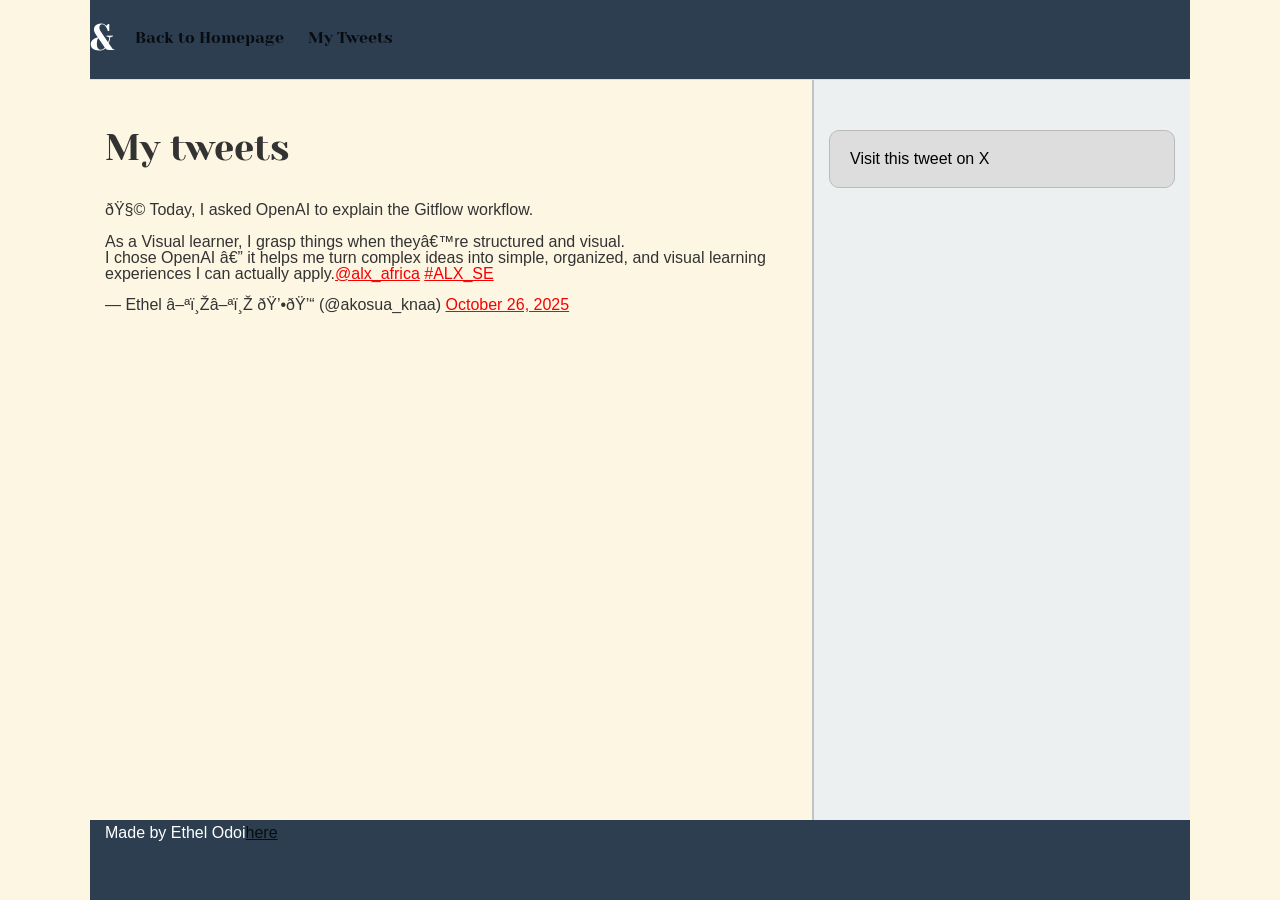
<file: css_basic/tweets.html>
<!DOCTYPE html>
<html>
<head>
    <title>My Tweets</title><link rel="stylesheet" href="base.css">
    <link rel="stylesheet" href="styles.css">
    <meta name="viewport" content="width=device-width, initial-scale=1.0, viewport-fit=cover">

    </head>
<body class="works_on_smartphone">
    <header>
            <ul> 
                <li class="logo">&amp;&#10;</li>
                <li><a href="index.html">Back to Homepage</a></li>
                <li><a href="tweets.html">My Tweets</a></li>
            </ul>
        </header>
    <main>
            <article>
                <h1>My tweets</h1>
                <br><blockquote class="twitter-tweet"><p lang="en" dir="ltr">🧩 Today, I asked OpenAI to explain the Gitflow workflow.  <br><br>As a Visual learner, I grasp things when they’re structured and visual. <br> I chose OpenAI — it helps me turn complex ideas into simple, organized, and visual learning experiences I can actually apply.<a href="https://twitter.com/alx_africa?ref_src=twsrc%5Etfw">@alx_africa</a> <a href="https://twitter.com/hashtag/ALX_SE?src=hash&amp;ref_src=twsrc%5Etfw">#ALX_SE</a></p>&mdash; Ethel ▪︎▪︎ 💕💓 (@akosua_knaa) <a href="https://twitter.com/akosua_knaa/status/1982351088604041264?ref_src=twsrc%5Etfw">October 26, 2025</a></blockquote> <script async src="https://platform.twitter.com/widgets.js" charset="utf-8"></script>
            </article>
            <aside>
                 <p>Visit this tweet on X</p>
             </aside>
    </main>
  <footer>
       <p>Made by Ethel Odoi<a href="https://mywebsite"  target="_blank">here</a></p>
    </footer>
</body>
</html>
</file>
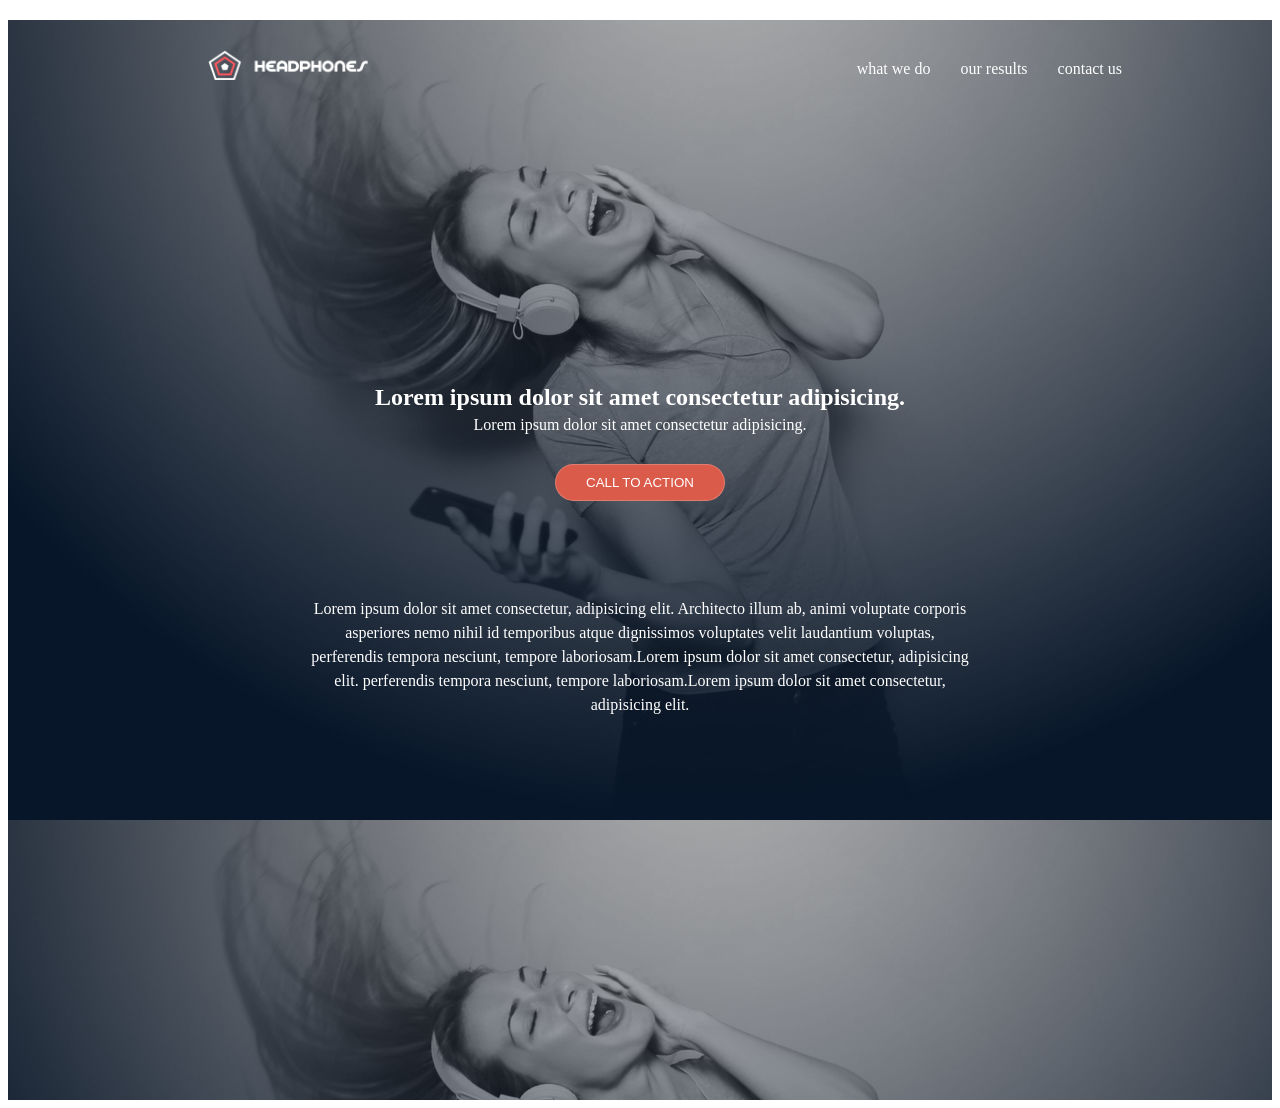
<file: headphones/0-index.html>
<!DOCTYPE html>
<html lang="en">
<head>
    <meta charset="UTF-8">
    <meta name="viewport" content="width=device-width, initial-scale=1.0">
    <title>Document</title>
    <link rel="stylesheet" href="0-styles.css">
</head>
<body>
    <section>
        <header>
                <nav>
                    <!-- navlinks -->
                    <div class="navbar">
                      <div class="logo"><img src="images/logo_headphones.png" alt="logo"></div>
                        <ul class="nav" id="nav-links">
                            <li><a href="#">what we do</a></li> 
                            <li><a href="#">our results</a></li>
                            <li><a href="#"> contact us</a></li>
                        </ul>
                    </div> 
                     <!-- Hamburger button for mobile -->
                    <button class="menu-btn" id="menu-btn">
                <i class="fa fa-bars"></i>
            </button>

                </nav>
                <div class="heading">
                 <h1>Lorem ipsum dolor sit amet consectetur adipisicing.</h1></div>
                <div class="headings"> <p>Lorem ipsum dolor sit amet consectetur adipisicing.</p>
                </div>
                <div class="bttn"><button>CALL TO ACTION</button></div>
                <div class="lorem"><p>Lorem ipsum dolor sit amet consectetur, adipisicing elit. Architecto illum ab, animi voluptate corporis asperiores nemo nihil id temporibus atque dignissimos voluptates velit laudantium voluptas, perferendis tempora nesciunt, tempore laboriosam.Lorem ipsum dolor sit amet consectetur, adipisicing elit. perferendis tempora nesciunt, tempore laboriosam.Lorem ipsum dolor sit amet consectetur, adipisicing elit. </p></div>
        </header>
    </section>
    <section>

    </section>
    <script src="8-script.js"></script>
</body>
</html>
</file>
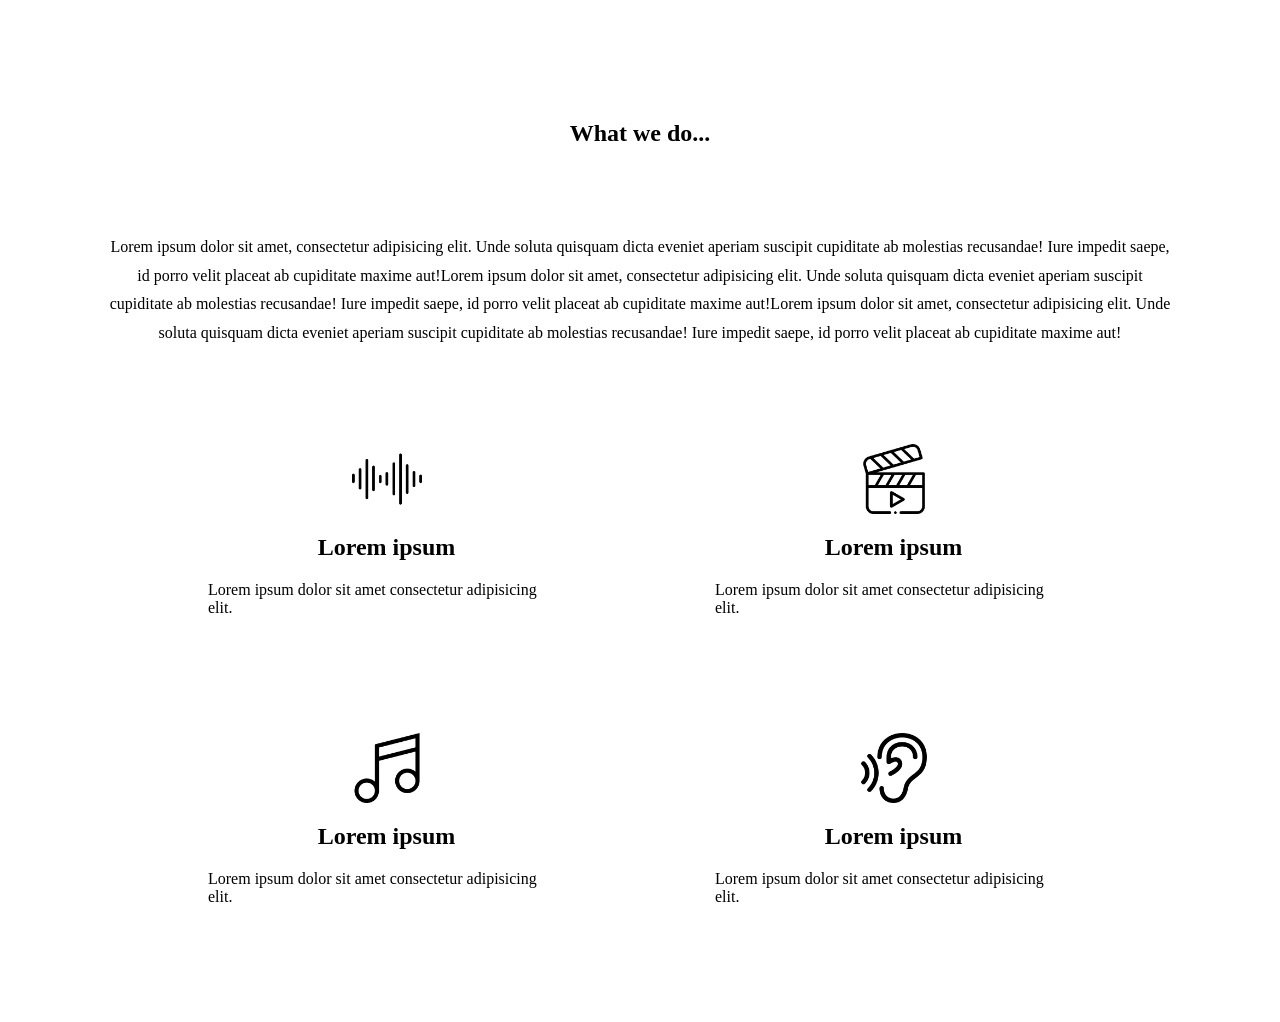
<file: headphones/1-index.html>
<!DOCTYPE html>
<html lang="en">
<head>
    <meta charset="UTF-8">
    <meta name="viewport" content="width=device-width, initial-scale=1.0">
    <title>Document</title>
    <link rel="stylesheet" href="1-styles.css">
</head>
<body>
  <section class="music">
    <div class="wedo"><h1>What we do...</h1>
    </div>
    <div class="para"><p>Lorem ipsum dolor sit amet, consectetur adipisicing elit. Unde soluta quisquam dicta eveniet aperiam suscipit cupiditate ab molestias recusandae! Iure impedit saepe, id porro velit placeat ab cupiditate maxime aut!Lorem ipsum dolor sit amet, consectetur adipisicing elit. Unde soluta quisquam dicta eveniet aperiam suscipit cupiditate ab molestias recusandae! Iure impedit saepe, id porro velit placeat ab cupiditate maxime aut!Lorem ipsum dolor sit amet, consectetur adipisicing elit. Unde soluta quisquam dicta eveniet aperiam suscipit cupiditate ab molestias recusandae! Iure impedit saepe, id porro velit placeat ab cupiditate maxime aut!</p></div>
<div>
    <div class="sub-section1">
      <div>
          <div class="mini-sub"> <img src="images/sound-waves.png" alt="sound"></div>
          <div><h2>Lorem ipsum</h2></div>
          <p>Lorem ipsum dolor sit amet consectetur adipisicing elit. </p>
       </div>
       <div>
           <div class="mini-sub"><img src="images/video.png"   alt="video"></div> 
           <h2>Lorem ipsum</h2>
            <p>Lorem ipsum dolor sit amet consectetur adipisicing elit. </p>
         </div>
    </div>
    <div class="sub-section2">
      <div>
      <div class="mini-sub"><img src="images/musical-note.png" alt="music"></div> <h2>Lorem ipsum</h2>
        <p>Lorem ipsum dolor sit amet consectetur adipisicing elit. </p>
        </div>
        <div>
        <div class="mini-sub"><img src="images/ear.png" alt="ear"></div>
         <h2>Lorem ipsum</h2>
        <p>Lorem ipsum dolor sit amet consectetur adipisicing elit. </p>
        </div>
    </div>
</div>
  </section> 
</body>
</html>
</file>
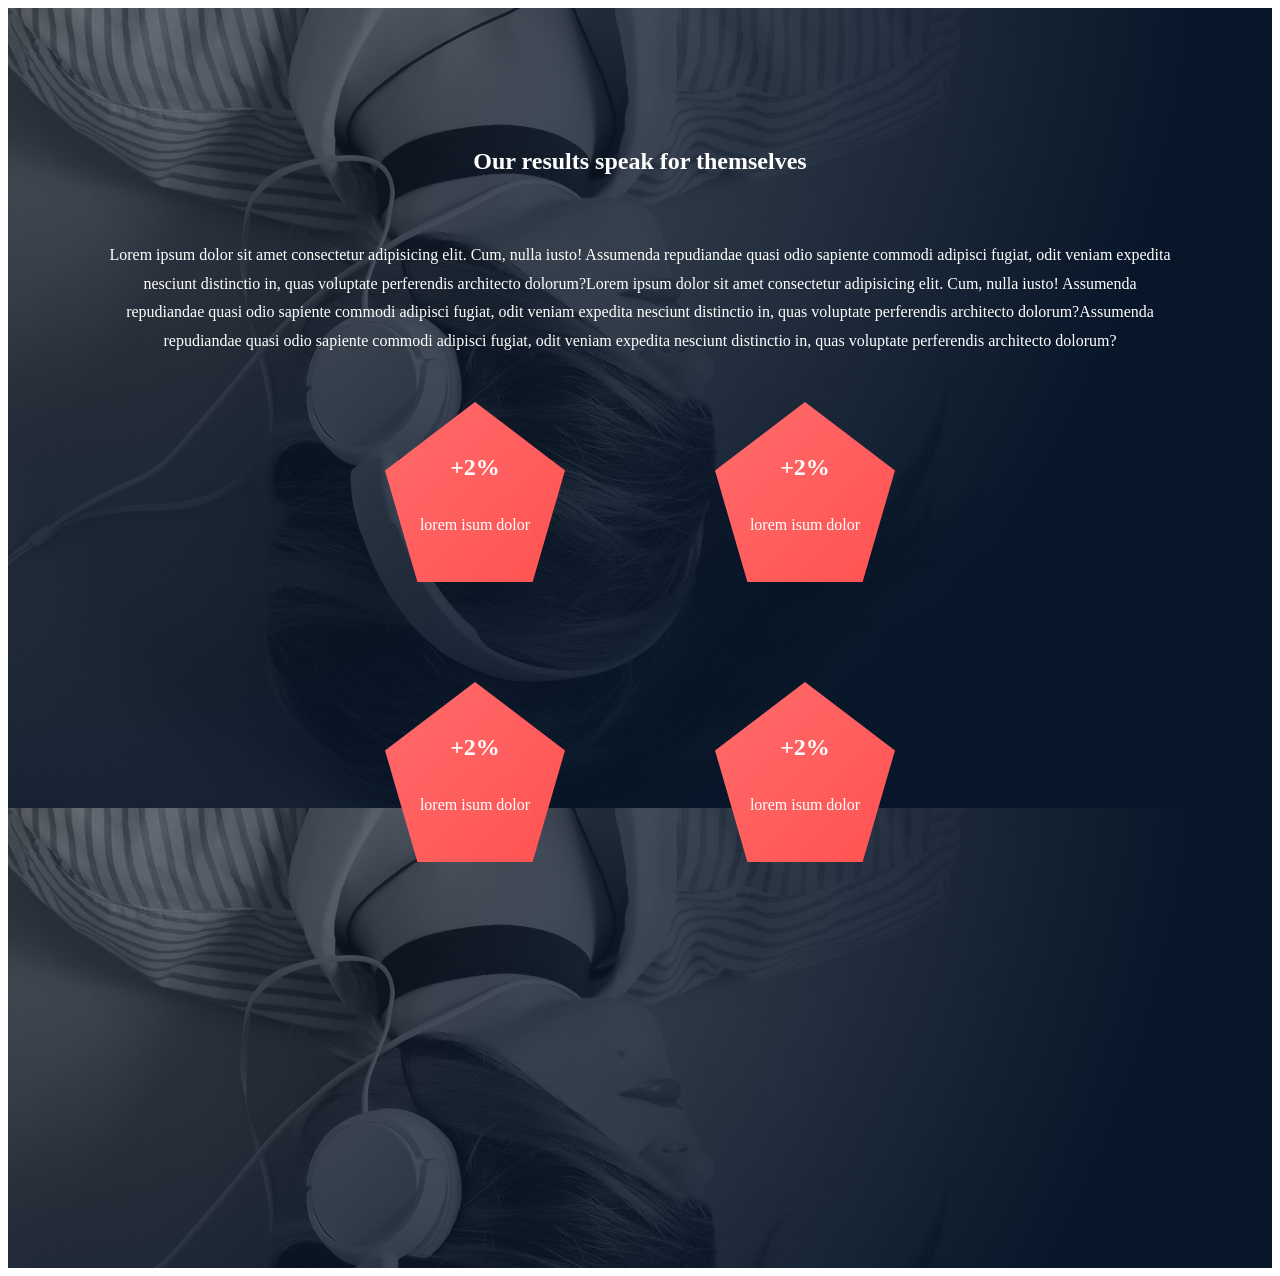
<file: headphones/2-index.html>
<!DOCTYPE html>
<html lang="en">
<head>
    <meta charset="UTF-8">
    <meta name="viewport" content="width=device-width, initial-scale=1.0">
    <title>Document</title>
    <link rel="stylesheet" href="2-styles.css">
</head>
<body>
 <section class="penta">
    <div class="results"><h1>Our results speak for themselves</h1></div>
    <div class="para2"><p>Lorem ipsum dolor sit amet consectetur adipisicing elit. Cum, nulla iusto! Assumenda repudiandae quasi odio sapiente commodi adipisci fugiat, odit veniam expedita nesciunt distinctio in, quas voluptate perferendis architecto dolorum?Lorem ipsum dolor sit amet consectetur adipisicing elit. Cum, nulla iusto! Assumenda repudiandae quasi odio sapiente commodi adipisci fugiat, odit veniam expedita nesciunt distinctio in, quas voluptate perferendis architecto dolorum?Assumenda repudiandae quasi odio sapiente commodi adipisci fugiat, odit veniam expedita nesciunt distinctio in, quas voluptate perferendis architecto dolorum?</p></div>
    <div>
        <div class="percentage">
            <div>
                <div class="pentagon">
                    <h1>+2%</h1>
                    <p>lorem isum dolor</p>
                </div>
            </div>
             <div>
                <div class="pentagon">
                    <h1>+2%</h1>
                    <p>lorem isum dolor</p>
                </div>
            </div>
        </div>
         <div class="percentage1">
            <div>
                <div class="pentagon"><h1>+2%</h1>
                    <p>lorem isum dolor</p>
                </div>
            </div>
             <div>
                <div class="pentagon"><h1>+2%</h1>
                    <p>lorem isum dolor</p>
                </div>
            </div>
        </div>
    </div>
 </section>   
</body>
</html>
</file>
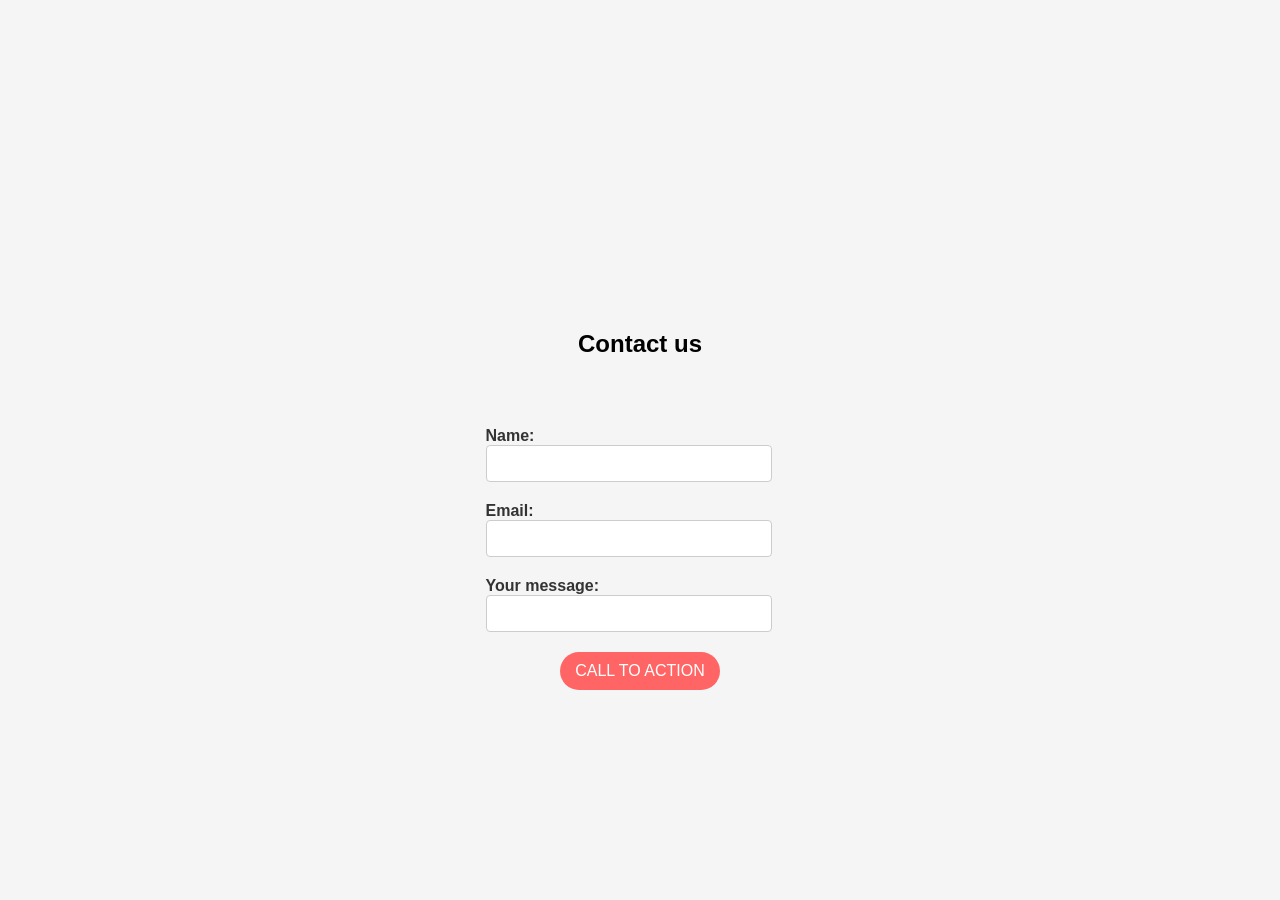
<file: headphones/3-index.html>
<!DOCTYPE html>
<html lang="en">
<head>
    <meta charset="UTF-8">
    <meta name="viewport" content="width=device-width, initial-scale=1.0">
    <title>Document</title>
    <link rel="stylesheet" href="3-styles.css">
</head>
<body>
   <section class="body">
    <div class="contain">
    <div class="contact"><h1>Contact us</h1></div>
      <!-- <form id="registration-form"> -->
      <div class="form-group">
            <label for="username">Name:</label>
            <input type="text" id="username" required name="Name">
        </div>
      <div class="form-group">
            <label for="email">Email:</label>
            <input type="email" id="email" required name="Email">
        </div>
      <div class="form-group">
            <label for="text">Your message:</label>
            <input type="text" id="text" required name="Your message">
        </div>
        
       <div class="buttons"> <button type="submit">CALL TO ACTION</button></div>
        <div id="form-feedback"></div>
    <!-- </form> -->
    </div>
   </section> 
</body>
</html>
</file>
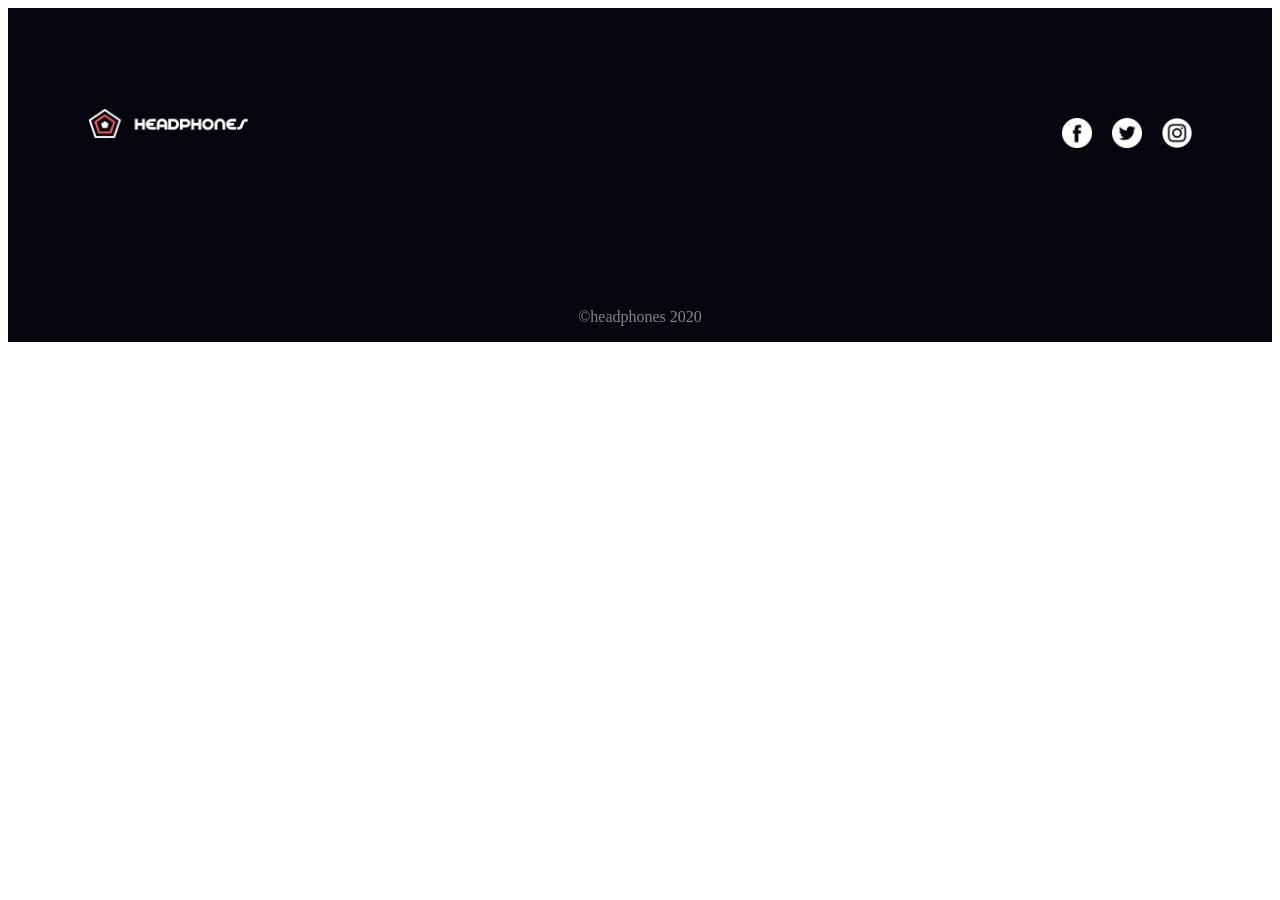
<file: headphones/4-index.html>
<!DOCTYPE html>
<html lang="en">
<head>
    <meta charset="UTF-8">
    <meta name="viewport" content="width=device-width, initial-scale=1.0">
    <title>Document</title>
    <link rel="stylesheet" href="4-styles.css">
</head>
<footer class="foot">
      <div class="navba">
        <div class="logos"><img src="images/logo_headphones.png" alt="logo"></div>
            <ul class="navs" id="nav-link">
                            <li><img src="images/facebook.png" alt="facebook"></a></li> 
                            <li><img src="images/twitter.png" alt="twitter"></a></li>
                            <li><img src="images/instagram.png" alt="instagram"></a></li>
                        </ul>
      
      </div>
      <div class="copy"><p>&copy;headphones 2020</p></div>

</footer>
</html>
</file>
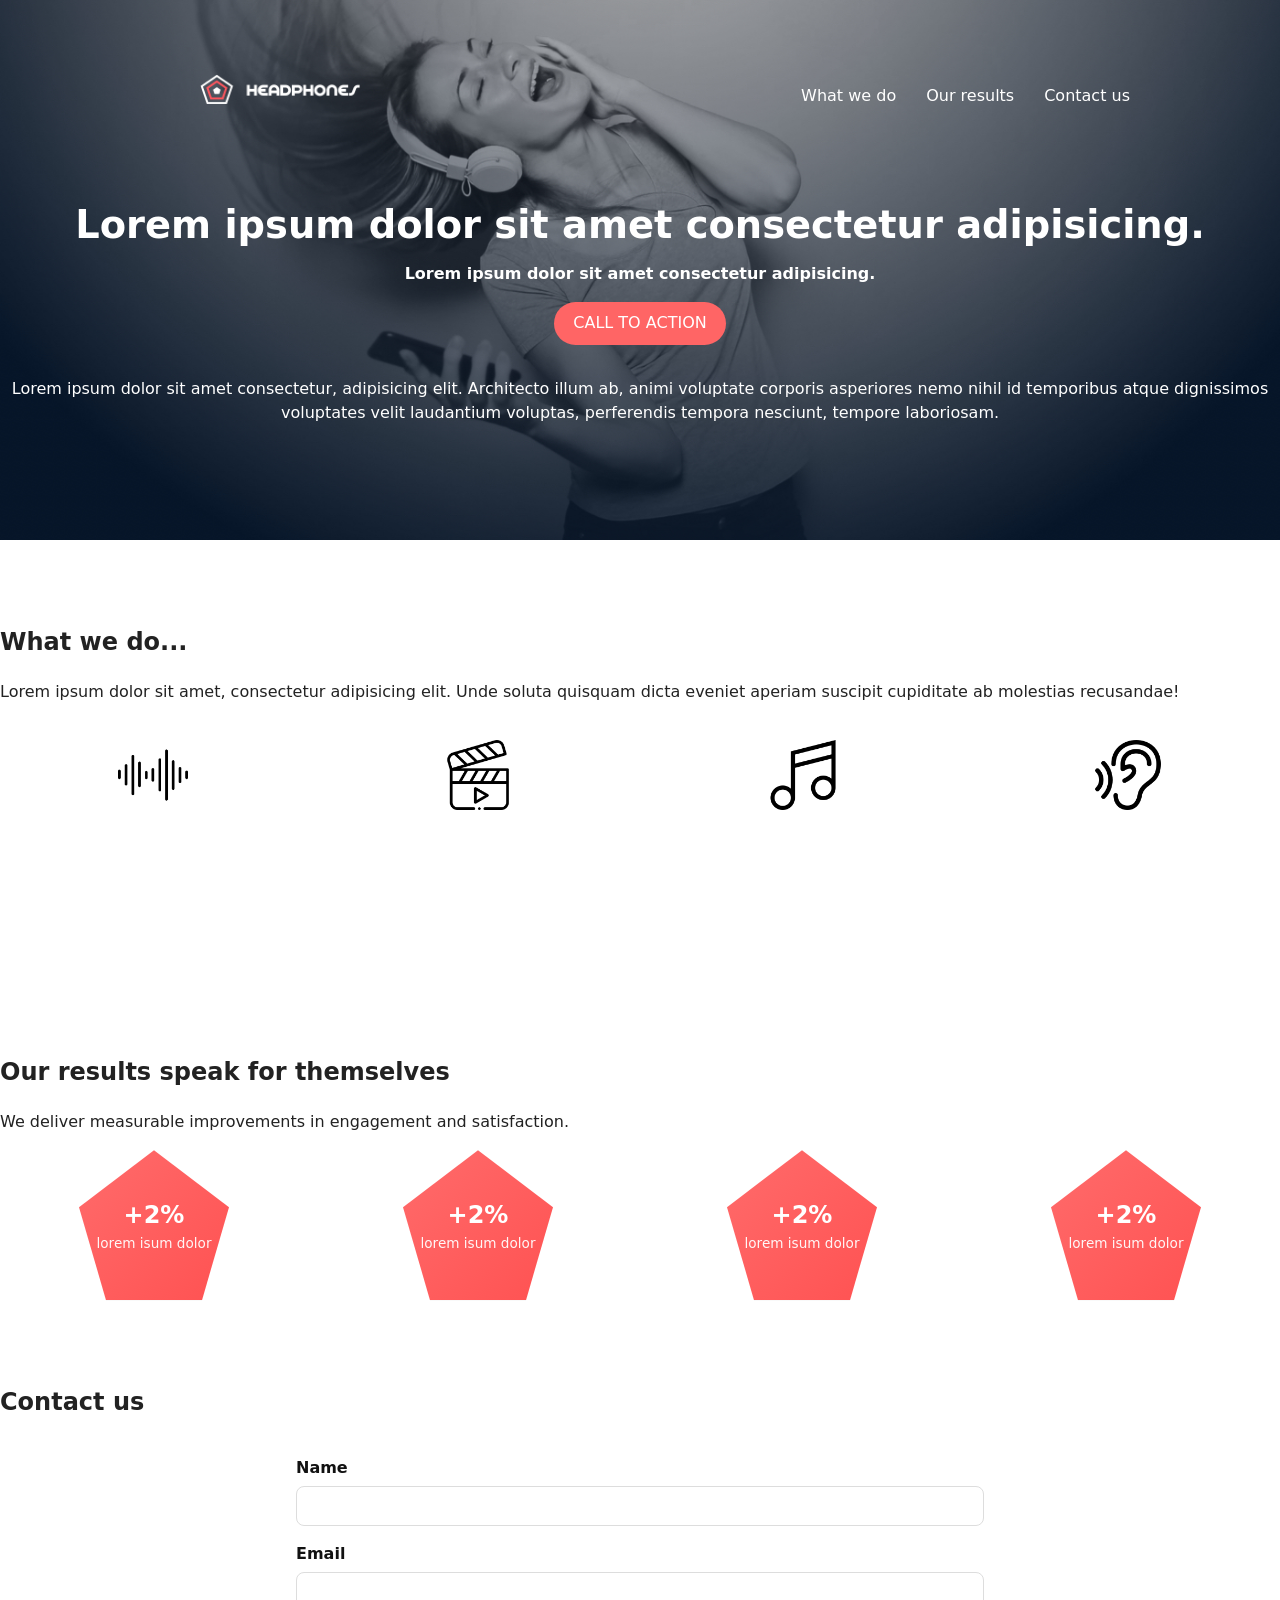
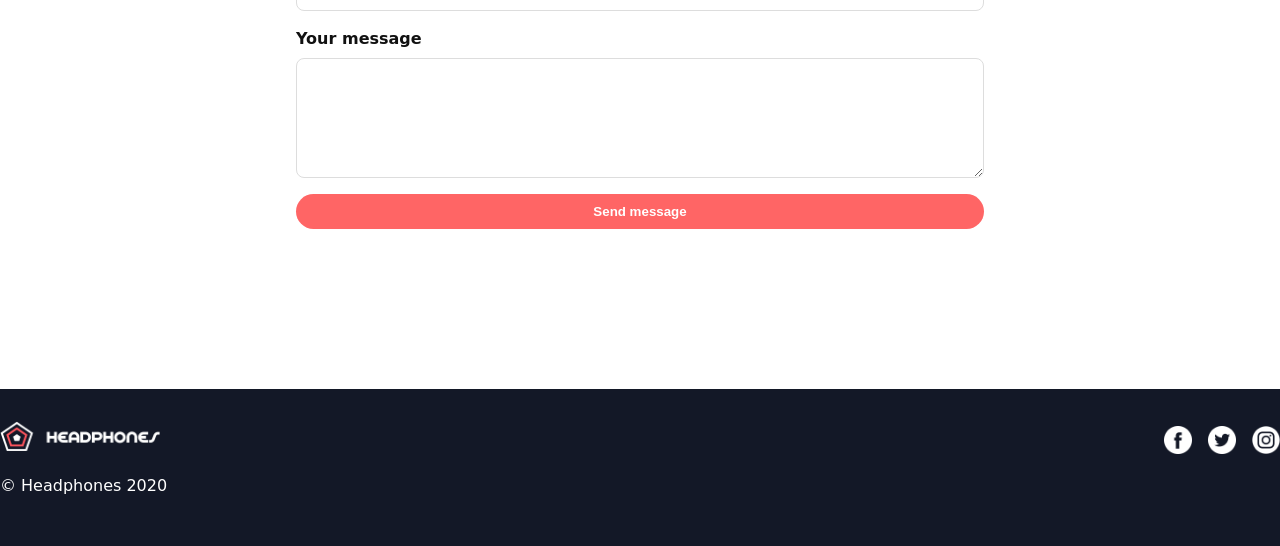
<file: headphones/7-index.html>
<!doctype html>
<html lang="en">
<head>
  <meta charset="utf-8" />
  <meta name="viewport" content="width=device-width,initial-scale=1" />
  <title>Headphones — Home</title>
  <meta name="description" content="Headphones — audio & video solutions" />
  <link rel="stylesheet" href="7-styles.css">
</head>
<body>
  <header class="site-header" role="banner" style="background-image: url('images/headphones_hero_1.jpg');">
    <div class="site-header-inner">
      <nav class="navbar" aria-label="Primary navigation">
        <a class="logo" href="/" aria-label="Headphones home">
          <img src="images/logo_headphones.png" alt="Headphones logo" width="160" height="30">
        </a>

        <button id="menu-btn" class="menu-btn" aria-controls="primary-navigation" aria-expanded="false">
          <span class="sr-only">Toggle menu</span>
          <span aria-hidden="true">☰</span>
        </button>

        <ul id="primary-navigation" class="nav" role="menubar">
          <li role="none"><a role="menuitem" href="#what-we-do">What we do</a></li>
          <li role="none"><a role="menuitem" href="#results">Our results</a></li>
          <li role="none"><a role="menuitem" href="#contact">Contact us</a></li>
        </ul>
      </nav>

      <div class="hero" aria-labelledby="hero-title">
        <h1 id="hero-title">Lorem ipsum dolor sit amet consectetur adipisicing.</h1>
        <p class="lead">Lorem ipsum dolor sit amet consectetur adipisicing.</p>
        <a class="cta" href="#contact">CALL TO ACTION</a>
        <p class="hero-body">Lorem ipsum dolor sit amet consectetur, adipisicing elit. Architecto illum ab, animi voluptate corporis asperiores nemo nihil id temporibus atque dignissimos voluptates velit laudantium voluptas, perferendis tempora nesciunt, tempore laboriosam.</p>
      </div>
    </div>
  </header>

  <main id="main" role="main">
    <section id="what-we-do" class="what-we-do">
      <h2>What we do...</h2>
      <p class="intro">Lorem ipsum dolor sit amet, consectetur adipisicing elit. Unde soluta quisquam dicta eveniet aperiam suscipit cupiditate ab molestias recusandae!</p>

      <div class="services-grid">
        <article class="service" aria-labelledby="service-audio">
          <img src="images/sound-waves.png" alt="Sound waves icon" class="icon">
          <h3 id="service-audio">Audio</h3>
          <p>Audio engineering, mixing and mastering.</p>
        </article>

        <article class="service" aria-labelledby="service-video">
          <img src="images/video.png" alt="Video icon" class="icon">
          <h3 id="service-video">Video</h3>
          <p>Recording, editing and post-production.</p>
        </article>

        <article class="service" aria-labelledby="service-music">
          <img src="images/musical-note.png" alt="Musical note icon" class="icon">
          <h3 id="service-music">Music</h3>
          <p>Composition, arrangements and production.</p>
        </article>

        <article class="service" aria-labelledby="service-research">
          <img src="images/ear.png" alt="Ear icon" class="icon">
          <h3 id="service-research">Accessibility</h3>
          <p>Audio UX testing and hearing research.</p>
        </article>
      </div>
    </section>

    <section id="results" class="results">
      <h2>Our results speak for themselves</h2>
      <p class="results-lead">We deliver measurable improvements in engagement and satisfaction.</p>

      <div class="stats-grid" aria-hidden="false">
        <div class="stat">
          <div class="pentagon" role="img" aria-label="+2% lorem ipsum"><div class="stat-value">+2%</div><div class="stat-label">lorem isum dolor</div></div>
        </div>
        <div class="stat">
          <div class="pentagon" role="img" aria-label="+2% lorem ipsum"><div class="stat-value">+2%</div><div class="stat-label">lorem isum dolor</div></div>
        </div>
        <div class="stat">
          <div class="pentagon" role="img" aria-label="+2% lorem ipsum"><div class="stat-value">+2%</div><div class="stat-label">lorem isum dolor</div></div>
        </div>
        <div class="stat">
          <div class="pentagon" role="img" aria-label="+2% lorem ipsum"><div class="stat-value">+2%</div><div class="stat-label">lorem isum dolor</div></div>
        </div>
      </div>
    </section>

    <section id="contact" class="contact-section">
      <h2>Contact us</h2>

      <form id="contact-form" class="contact-form" action="#" method="post" novalidate>
        <div class="form-row">
          <label for="username">Name</label>
          <input id="username" name="name" type="text" autocomplete="name" required>
        </div>

        <div class="form-row">
          <label for="email">Email</label>
          <input id="email" name="email" type="email" autocomplete="email" required>
        </div>

        <div class="form-row">
          <label for="message">Your message</label>
          <textarea id="message" name="message" rows="5" required></textarea>
        </div>

        <div class="form-row form-actions">
          <button type="submit">Send message</button>
        </div>

        <div id="form-feedback" class="form-feedback" role="status" aria-live="polite"></div>
      </form>
    </section>
  </main>

  <footer class="site-footer" role="contentinfo">
    <div class="footer-inner">
      <a class="footer-logo" href="/" aria-label="Headphones home">
        <img src="images/logo_headphones.png" alt="Headphones logo" width="160" height="30">
      </a>

      <ul class="social-links" aria-label="Social links">
        <li><a href="#" aria-label="Facebook"><img src="images/facebook.png" alt="Facebook"></a></li>
        <li><a href="#" aria-label="Twitter"><img src="images/twitter.png" alt="Twitter"></a></li>
        <li><a href="#" aria-label="Instagram"><img src="images/instagram.png" alt="Instagram"></a></li>
      </ul>
    </div>

    <p class="copyright">&copy; Headphones 2020</p>
  </footer>

  <script src="8-script.js"></script>
</body>
</html>
</file>
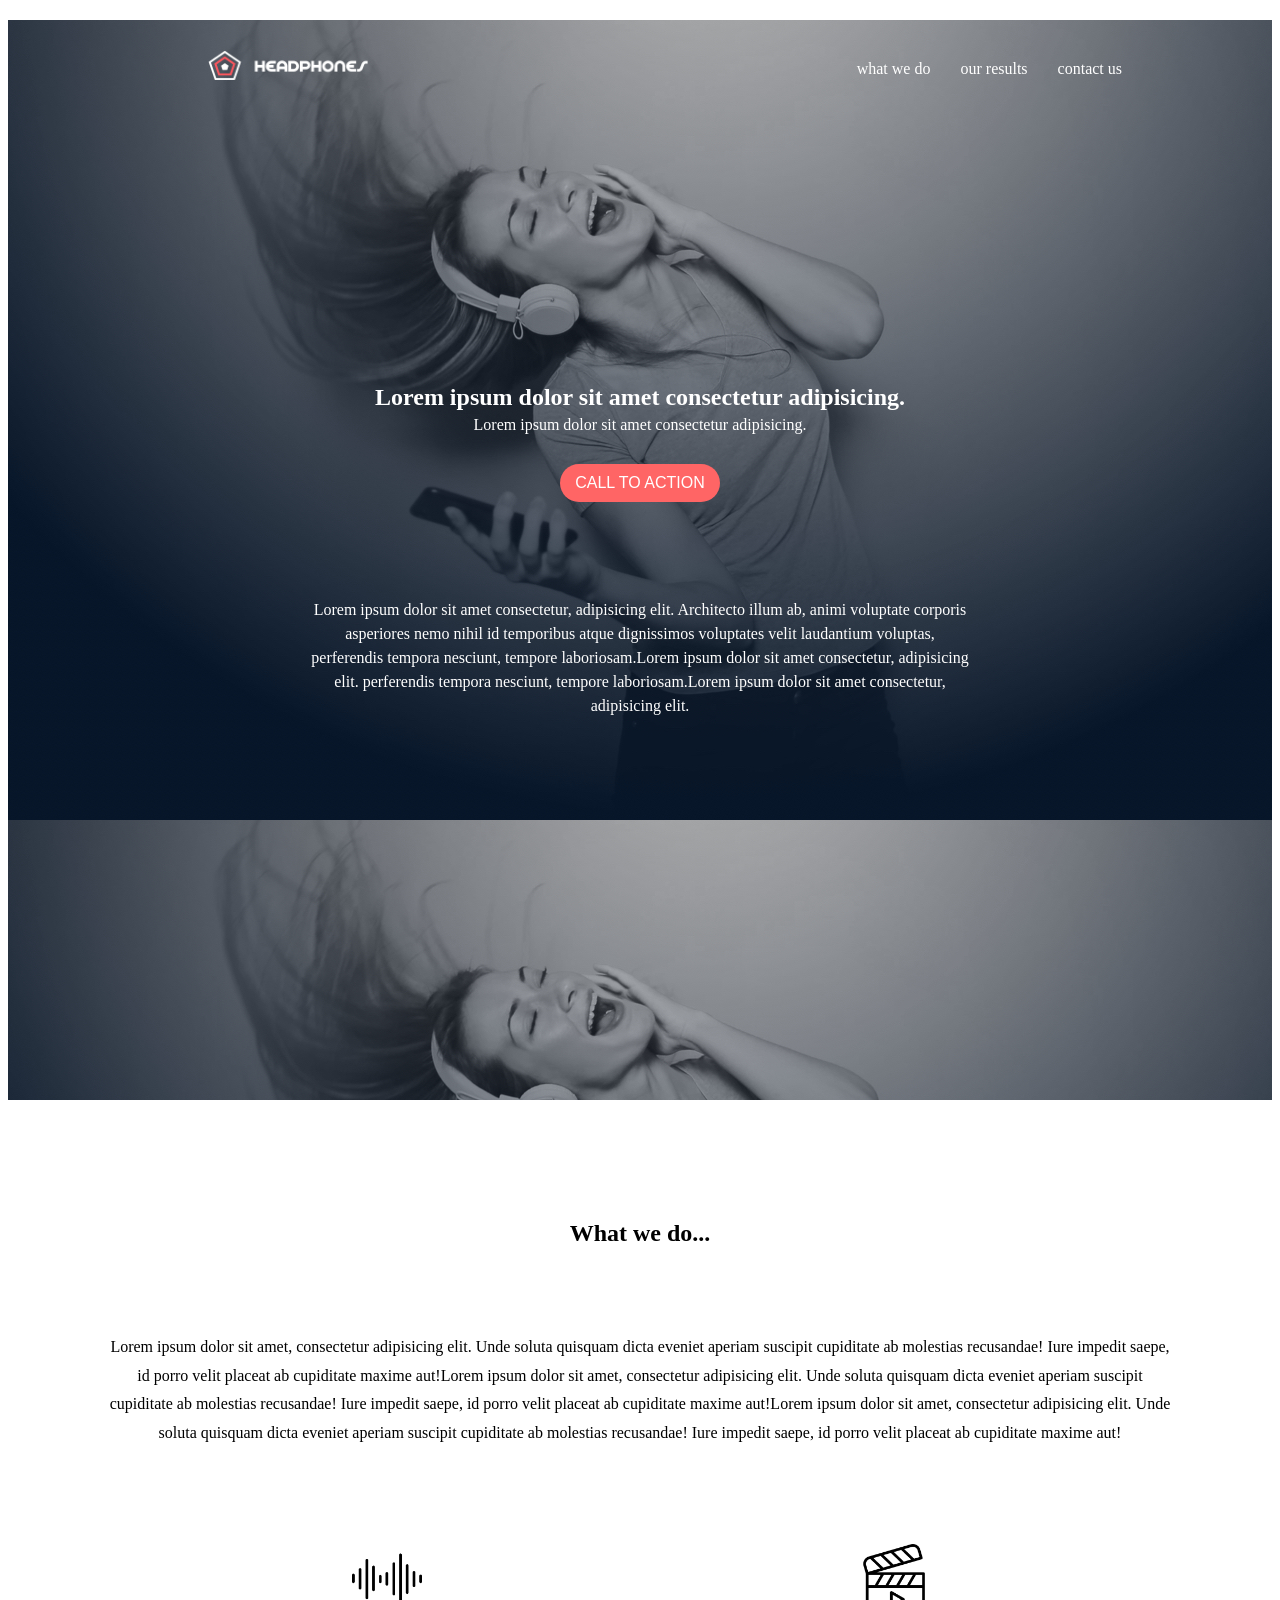
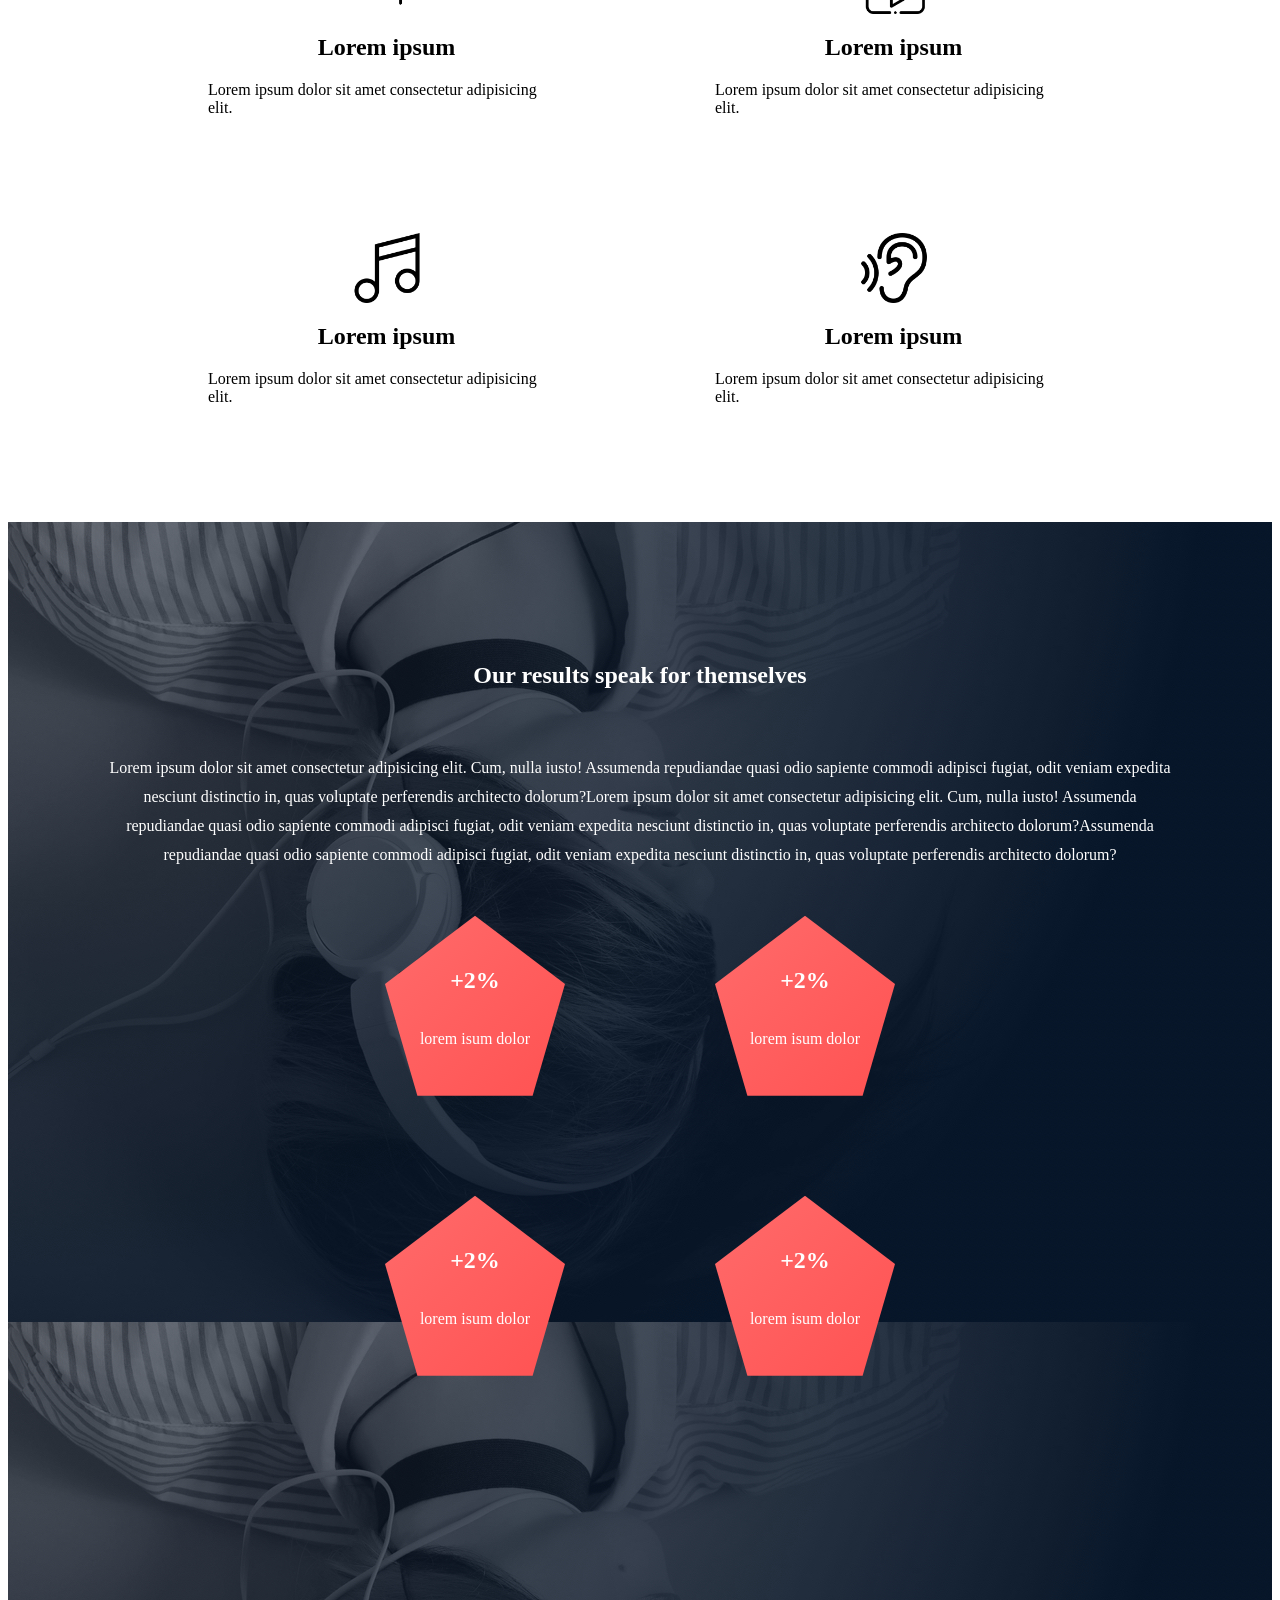
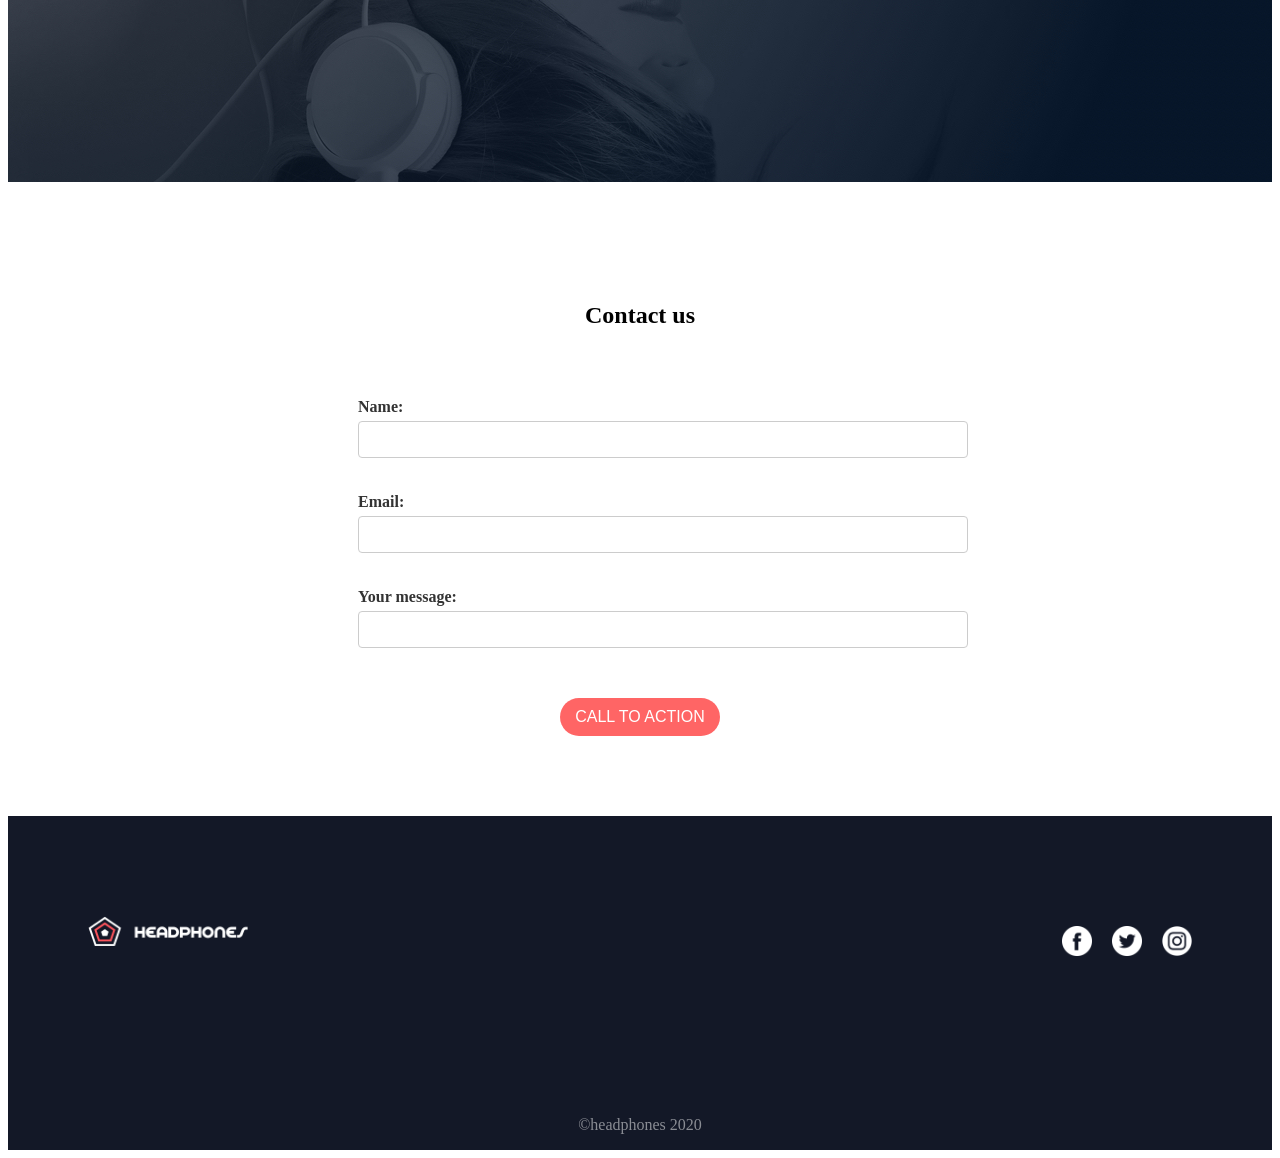
<file: headphones/8-index.html>
<!DOCTYPE html>
<html lang="en">
<head>
    <meta charset="UTF-8">
    <meta name="viewport" content="width=device-width, initial-scale=1.0">
    <title>Document</title>
    <link rel="stylesheet" href="8-styles.css">
</head>
<body>
    <section>
        <header>
                <nav>
                    <!-- navlinks -->
                    <div class="navbar">
                      <div class="logo"><img src="images/logo_headphones.png" alt="logo"></div>
                        <ul class="nav" id="nav-links">
                            <li><a href="#">what we do</a></li> 
                            <li><a href="#">our results</a></li>
                            <li><a href="#"> contact us</a></li>
                        </ul>
                    </div> 
                     <!-- Hamburger button for mobile -->
                    <!-- <button class="menu-btn" id="menu-btn">
                <i class="fa fa-bars"></i>
            </button> -->

                </nav>
                <div class="heading">
                 <h1>Lorem ipsum dolor sit amet consectetur adipisicing.</h1></div>
                <div class="headings"> <p>Lorem ipsum dolor sit amet consectetur adipisicing.</p>
                </div>
                <div class="bttn"><button>CALL TO ACTION</button></div>
                <div class="lorem"><p>Lorem ipsum dolor sit amet consectetur, adipisicing elit. Architecto illum ab, animi voluptate corporis asperiores nemo nihil id temporibus atque dignissimos voluptates velit laudantium voluptas, perferendis tempora nesciunt, tempore laboriosam.Lorem ipsum dolor sit amet consectetur, adipisicing elit. perferendis tempora nesciunt, tempore laboriosam.Lorem ipsum dolor sit amet consectetur, adipisicing elit. </p></div>
        </header>
    </section>
         <section class="music">
    <div class="wedo"><h1>What we do...</h1>
    </div>
    <div class="para"><p>Lorem ipsum dolor sit amet, consectetur adipisicing elit. Unde soluta quisquam dicta eveniet aperiam suscipit cupiditate ab molestias recusandae! Iure impedit saepe, id porro velit placeat ab cupiditate maxime aut!Lorem ipsum dolor sit amet, consectetur adipisicing elit. Unde soluta quisquam dicta eveniet aperiam suscipit cupiditate ab molestias recusandae! Iure impedit saepe, id porro velit placeat ab cupiditate maxime aut!Lorem ipsum dolor sit amet, consectetur adipisicing elit. Unde soluta quisquam dicta eveniet aperiam suscipit cupiditate ab molestias recusandae! Iure impedit saepe, id porro velit placeat ab cupiditate maxime aut!</p></div>
<div>
    <div class="sub-section1">
      <div>
          <div class="mini-sub"> <img src="images/sound-waves.png" alt="sound"></div>
          <div><h2>Lorem ipsum</h2></div>
          <p>Lorem ipsum dolor sit amet consectetur adipisicing elit. </p>
       </div>
       <div>
           <div class="mini-sub"><img src="images/video.png"   alt="video"></div> 
           <h2>Lorem ipsum</h2>
            <p>Lorem ipsum dolor sit amet consectetur adipisicing elit. </p>
         </div>
    </div>
    <div class="sub-section2">
      <div>
      <div class="mini-sub"><img src="images/musical-note.png" alt="music"></div> <h2>Lorem ipsum</h2>
        <p>Lorem ipsum dolor sit amet consectetur adipisicing elit. </p>
        </div>
        <div>
        <div class="mini-sub"><img src="images/ear.png" alt="ear"></div>
         <h2>Lorem ipsum</h2>
        <p>Lorem ipsum dolor sit amet consectetur adipisicing elit. </p>
        </div>
    </div>
</div>
  </section>  <section class="penta">
    <div class="results"><h1>Our results speak for themselves</h1></div>
    <div class="para2"><p>Lorem ipsum dolor sit amet consectetur adipisicing elit. Cum, nulla iusto! Assumenda repudiandae quasi odio sapiente commodi adipisci fugiat, odit veniam expedita nesciunt distinctio in, quas voluptate perferendis architecto dolorum?Lorem ipsum dolor sit amet consectetur adipisicing elit. Cum, nulla iusto! Assumenda repudiandae quasi odio sapiente commodi adipisci fugiat, odit veniam expedita nesciunt distinctio in, quas voluptate perferendis architecto dolorum?Assumenda repudiandae quasi odio sapiente commodi adipisci fugiat, odit veniam expedita nesciunt distinctio in, quas voluptate perferendis architecto dolorum?</p></div>
    <div>
        <div class="percentage">
            <div>
                <div class="pentagon">
                    <h1>+2%</h1>
                    <p>lorem isum dolor</p>
                </div>
            </div>
             <div>
                <div class="pentagon">
                    <h1>+2%</h1>
                    <p>lorem isum dolor</p>
                </div>
            </div>
        </div>
         <div class="percentage1">
            <div>
                <div class="pentagon"><h1>+2%</h1>
                    <p>lorem isum dolor</p>
                </div>
            </div>
             <div>
                <div class="pentagon"><h1>+2%</h1>
                    <p>lorem isum dolor</p>
                </div>
            </div>
        </div>
    </div>
 </section>

   <section>
    <div class="contain">
    <div class="contact"><h1>Contact us</h1></div> 
       <form id="registration-form"> 
       <div class="form-group">
            <label for="username">Name:</label>
            <input type="text" id="username" required name="Name">
        </div>
      <div class="form-group">
            <label for="email">Email:</label>
            <input type="email" id="email" required name="Email">
        </div>
      <div class="form-group">
            <label for="text">Your message:</label>
            <input type="text" id="text" required name="Your message">
        </div>
        
       <div class="buttons"> <button type="submit">CALL TO ACTION</button></div>
        <div id="form-feedback"></div> 
     </form> 
    </div>
   </section> 
<footer class="foot">
      <div class="navba">
        <div class="logos"><img src="images/logo_headphones.png" alt="logo"></div>
            <ul class="navs" id="nav-link">
                            <li><img src="images/facebook.png" alt="facebook"></a></li> 
                            <li><img src="images/twitter.png" alt="twitter"></a></li>
                            <li><img src="images/instagram.png" alt="instagram"></a></li>
                        </ul>
      
      </div>
      <div class="copy"><p>&copy;headphones 2020</p></div>

</footer>

    <script src="8-script.js"></script>
</body>
</html>
</file>
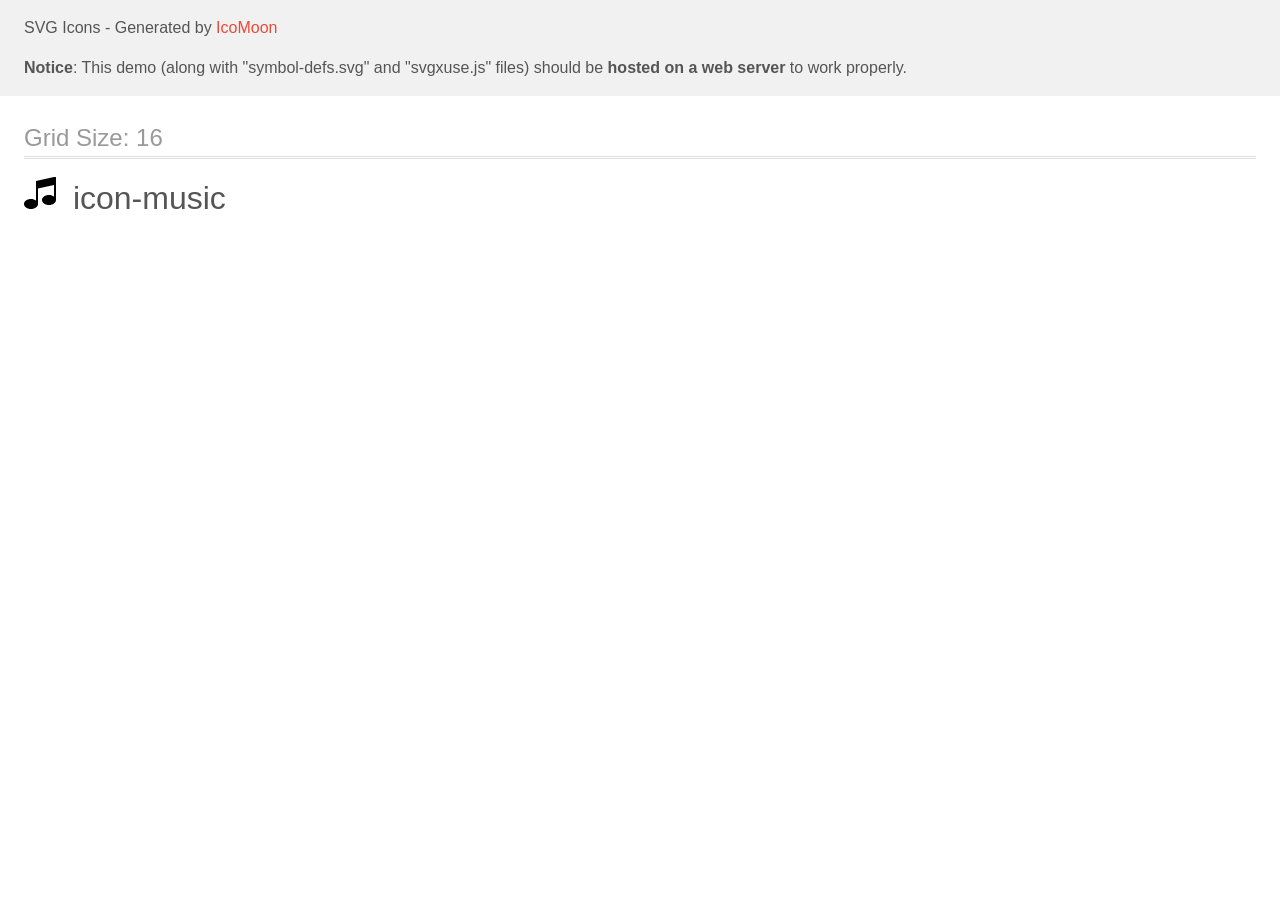
<file: headphones/demo-external-svg.html>
<!doctype html>
<html>
<head>
    <title>IcoMoon - SVG Icons</title>
    <meta charset="utf-8">
    <meta name="viewport" content="width=device-width, initial-scale=1">
    <link rel="stylesheet" href="demo-files/demo.css">
    <link rel="stylesheet" href="style.css">
</head>
<body>
<header class="bgc1 clearfix">
<div class="mhl">
    <p>SVG Icons - Generated by <a href="https://icomoon.io/app">IcoMoon</a></p><p><strong>Notice</strong>: This demo (along with "symbol-defs.svg" and "svgxuse.js" files) should be <b>hosted on a web server</b> to work properly.</p>
</div>
</header>
    <div class="clearfix mhl ptl">
        <h1 class="mvm mtn fgc1">Grid Size: 16</h1>
        <div class="glyph fs1">
            <div class="clearfix pbs">
                <svg class="icon icon-music"><use xlink:href="symbol-defs.svg#icon-music"></use></svg><span class="name"> icon-music</span>
            </div>
        </div>
  </div>
<script defer src="svgxuse.js"></script>
</body>
</html>
</file>
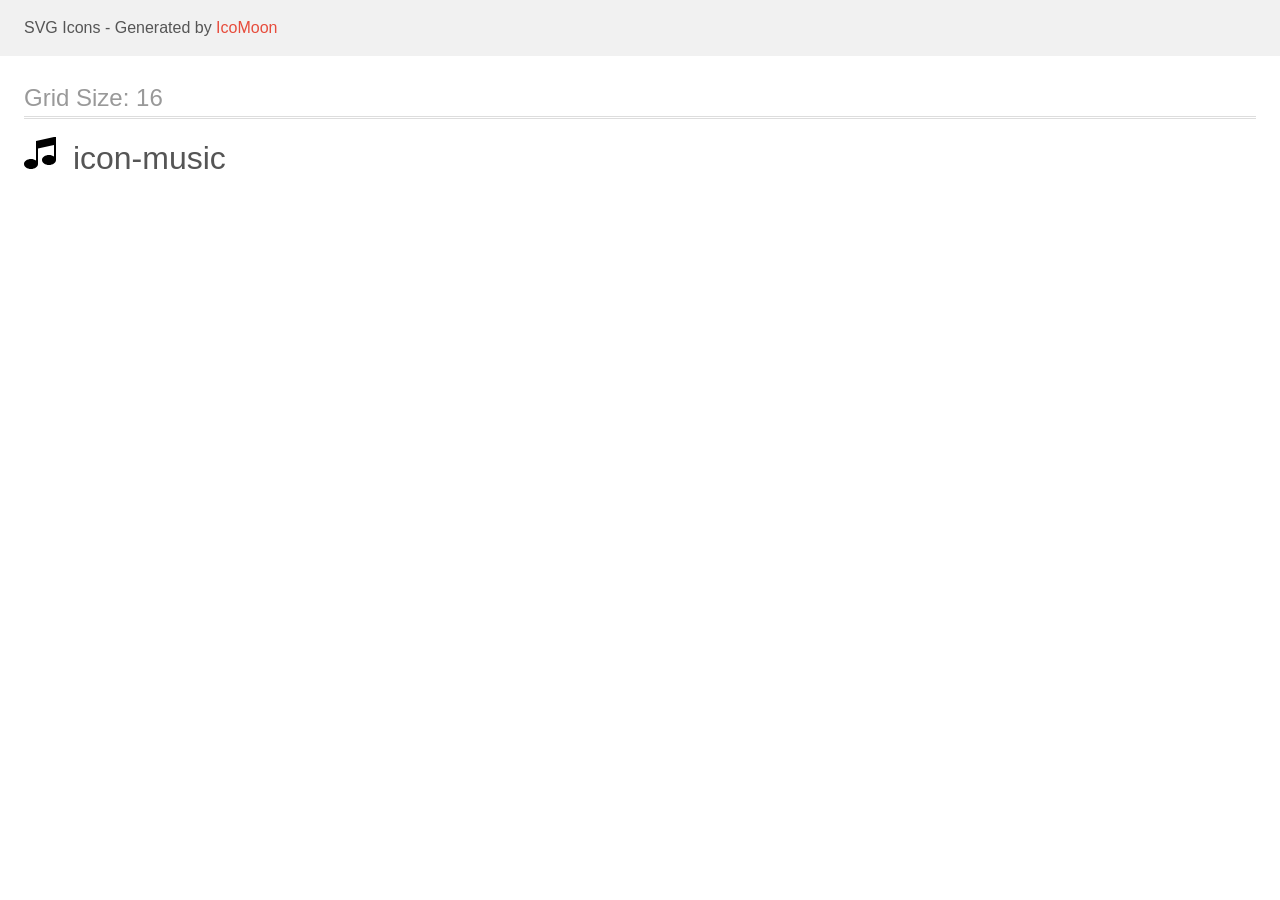
<file: headphones/demo.html>
<!doctype html>
<html>
<head>
    <title>IcoMoon - SVG Icons</title>
    <meta charset="utf-8">
    <meta name="viewport" content="width=device-width, initial-scale=1">
    <link rel="stylesheet" href="demo-files/demo.css">
    <link rel="stylesheet" href="style.css">
</head>
<body>
<svg aria-hidden="true" style="position: absolute; width: 0; height: 0; overflow: hidden;" version="1.1" xmlns="http://www.w3.org/2000/svg" xmlns:xlink="http://www.w3.org/1999/xlink">
<defs>
<symbol id="icon-music" viewBox="0 0 32 32">
<path d="M30 0h2v23c0 2.761-3.134 5-7 5s-7-2.239-7-5c0-2.761 3.134-5 7-5 1.959 0 3.729 0.575 5 1.501v-11.501l-16 3.556v15.444c0 2.761-3.134 5-7 5s-7-2.239-7-5c0-2.761 3.134-5 7-5 1.959 0 3.729 0.575 5 1.501v-19.501l18-4z"></path>
</symbol>
</defs>
</svg>

<header class="bgc1 clearfix">
<div class="mhl">
    <p>SVG Icons - Generated by <a href="https://icomoon.io/app">IcoMoon</a></p>
</div>
</header>
    <div class="clearfix mhl ptl">
        <h1 class="mvm mtn fgc1">Grid Size: 16</h1>
        <div class="glyph fs1">
            <div class="clearfix pbs">
                <svg class="icon icon-music"><use xlink:href="#icon-music"></use></svg><span class="name"> icon-music</span>
            </div>
        </div>
  </div>
<script defer src="svgxuse.js"></script>
</body>
</html>
</file>
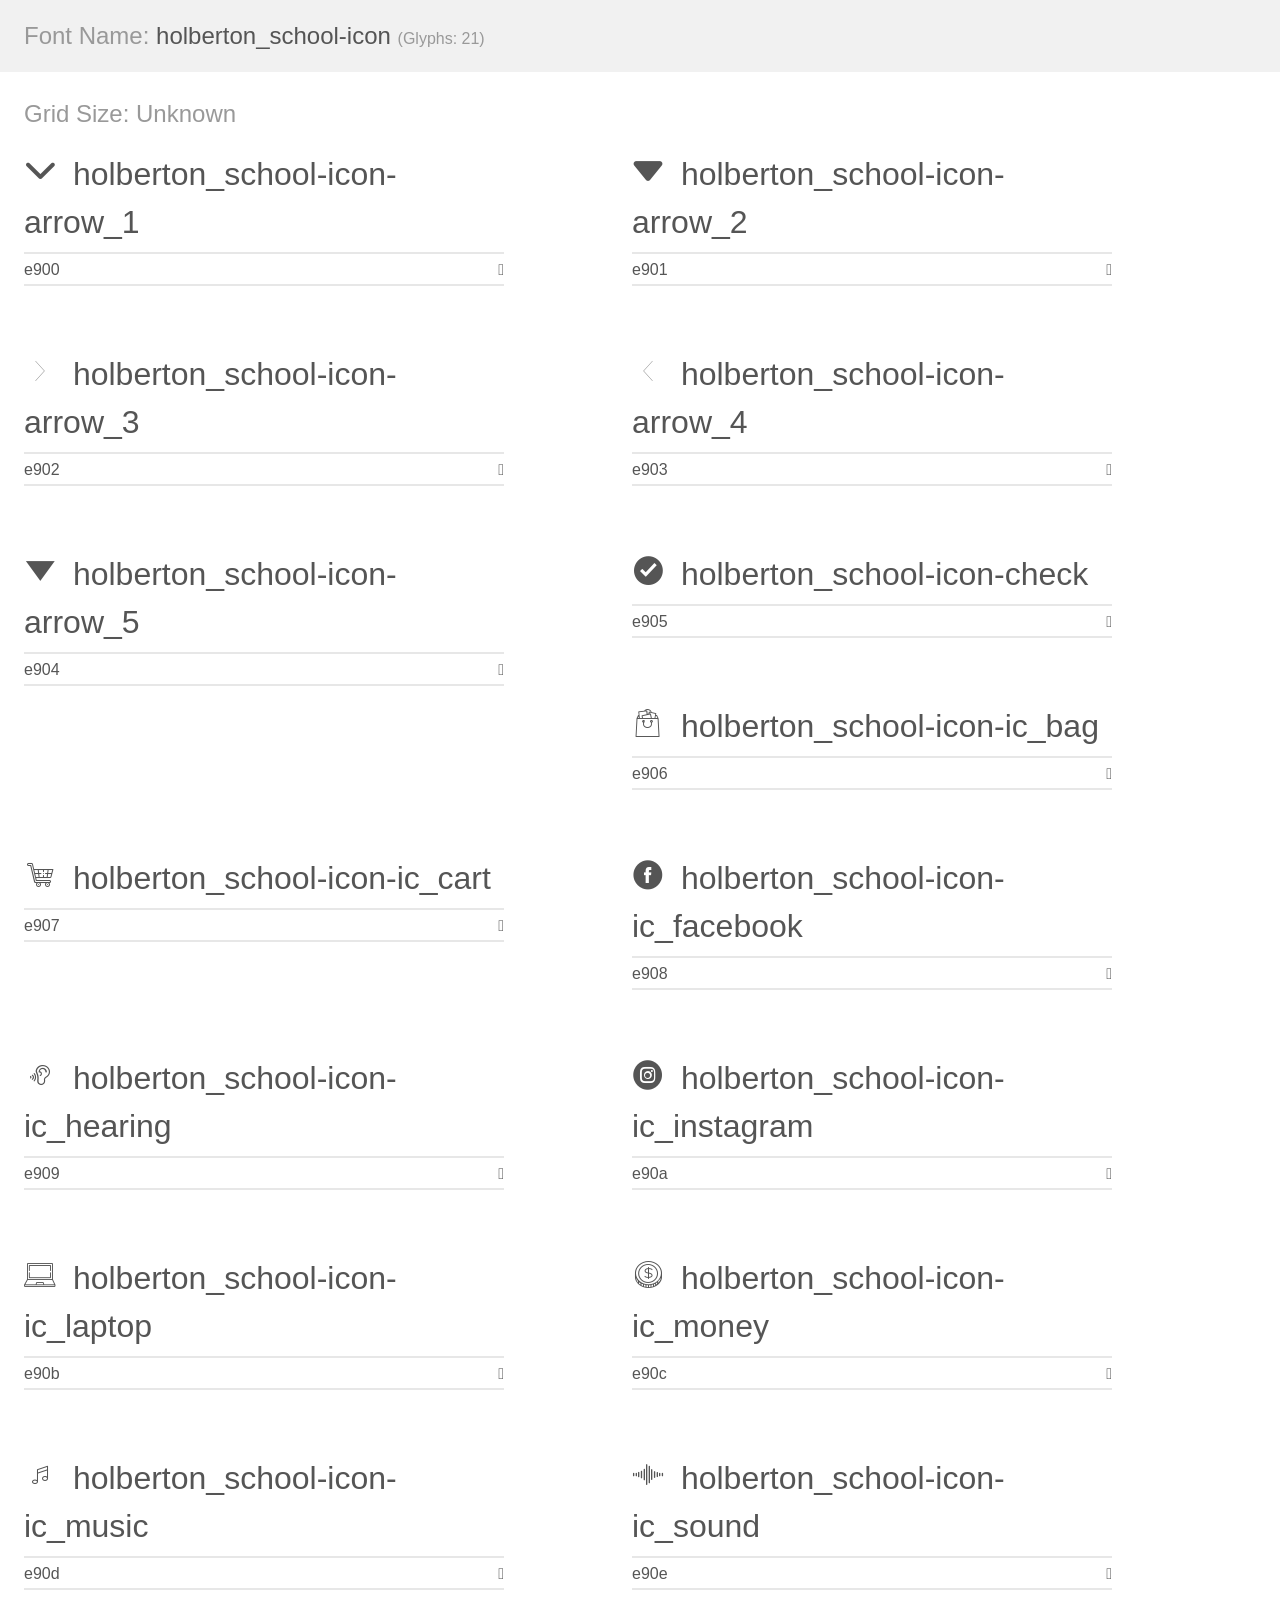
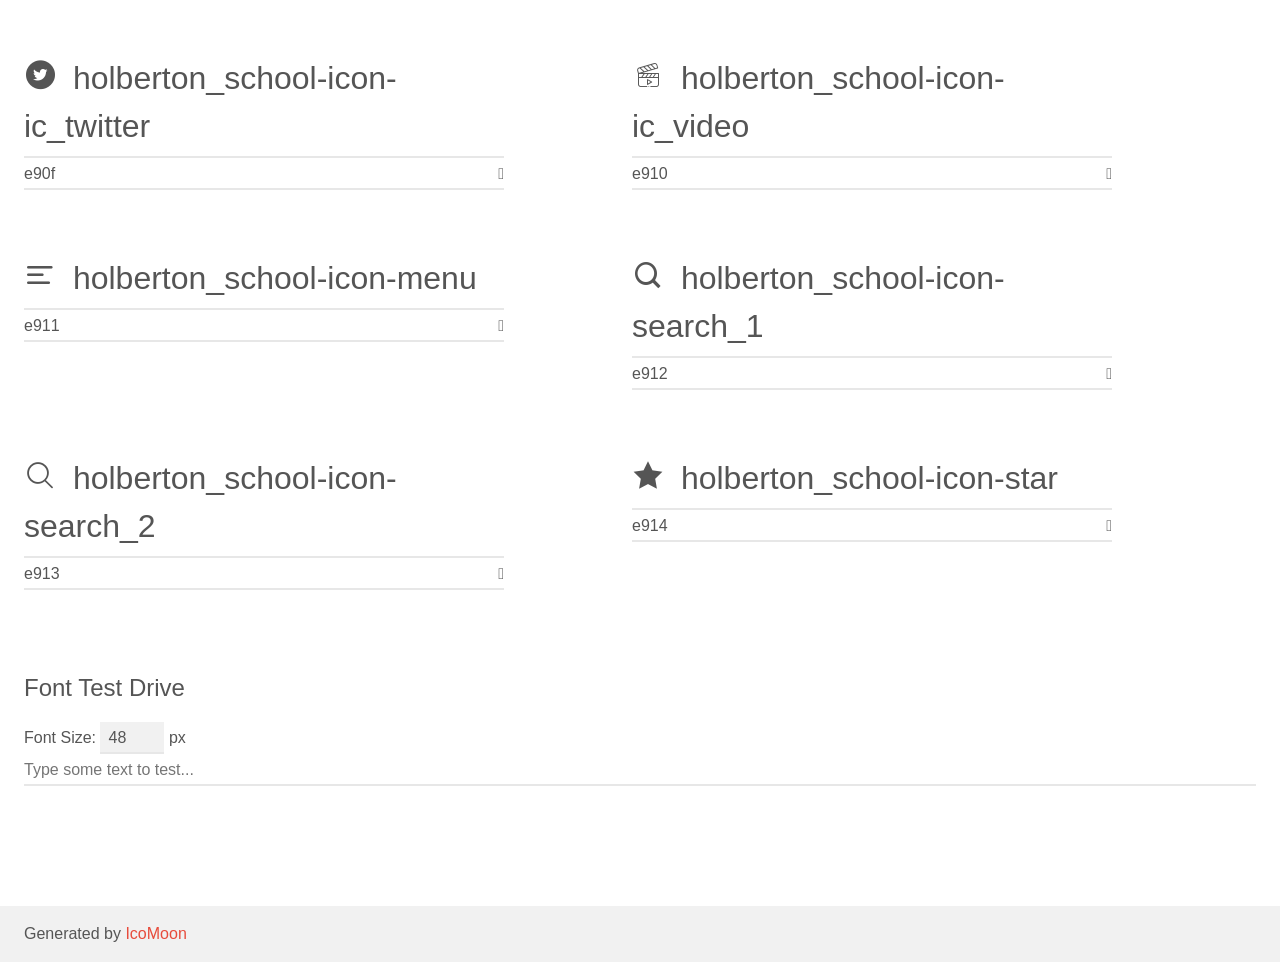
<file: headphones/holberton_school-icon/demo.html>
<!doctype html>
<html>
<head>
    <meta charset="utf-8">
    <title>IcoMoon Demo</title>
    <meta name="description" content="An Icon Font Generated By IcoMoon.io">
    <meta name="viewport" content="width=device-width, initial-scale=1">
    <link rel="stylesheet" href="demo-files/demo.css">
    <link rel="stylesheet" href="style.css"></head>
<body>
    <div class="bgc1 clearfix">
        <h1 class="mhmm mvm"><span class="fgc1">Font Name:</span> holberton_school-icon <small class="fgc1">(Glyphs:&nbsp;21)</small></h1>
    </div>
    <div class="clearfix mhl ptl">
        <h1 class="mvm mtn fgc1">Grid Size: Unknown</h1>
        <div class="glyph fs1">
            <div class="clearfix bshadow0 pbs">
                <span class="holberton_school-icon-arrow_1"></span>
                <span class="mls"> holberton_school-icon-arrow_1</span>
            </div>
            <fieldset class="fs0 size1of1 clearfix hidden-false">
                <input type="text" readonly value="e900" class="unit size1of2" />
                <input type="text" maxlength="1" readonly value="&#xe900;" class="unitRight size1of2 talign-right" />
            </fieldset>
            <div class="fs0 bshadow0 clearfix hidden-true">
                <span class="unit pvs fgc1">liga: </span>
                <input type="text" readonly value="" class="liga unitRight" />
            </div>
        </div>
        <div class="glyph fs1">
            <div class="clearfix bshadow0 pbs">
                <span class="holberton_school-icon-arrow_2"></span>
                <span class="mls"> holberton_school-icon-arrow_2</span>
            </div>
            <fieldset class="fs0 size1of1 clearfix hidden-false">
                <input type="text" readonly value="e901" class="unit size1of2" />
                <input type="text" maxlength="1" readonly value="&#xe901;" class="unitRight size1of2 talign-right" />
            </fieldset>
            <div class="fs0 bshadow0 clearfix hidden-true">
                <span class="unit pvs fgc1">liga: </span>
                <input type="text" readonly value="" class="liga unitRight" />
            </div>
        </div>
        <div class="glyph fs1">
            <div class="clearfix bshadow0 pbs">
                <span class="holberton_school-icon-arrow_3"></span>
                <span class="mls"> holberton_school-icon-arrow_3</span>
            </div>
            <fieldset class="fs0 size1of1 clearfix hidden-false">
                <input type="text" readonly value="e902" class="unit size1of2" />
                <input type="text" maxlength="1" readonly value="&#xe902;" class="unitRight size1of2 talign-right" />
            </fieldset>
            <div class="fs0 bshadow0 clearfix hidden-true">
                <span class="unit pvs fgc1">liga: </span>
                <input type="text" readonly value="" class="liga unitRight" />
            </div>
        </div>
        <div class="glyph fs1">
            <div class="clearfix bshadow0 pbs">
                <span class="holberton_school-icon-arrow_4"></span>
                <span class="mls"> holberton_school-icon-arrow_4</span>
            </div>
            <fieldset class="fs0 size1of1 clearfix hidden-false">
                <input type="text" readonly value="e903" class="unit size1of2" />
                <input type="text" maxlength="1" readonly value="&#xe903;" class="unitRight size1of2 talign-right" />
            </fieldset>
            <div class="fs0 bshadow0 clearfix hidden-true">
                <span class="unit pvs fgc1">liga: </span>
                <input type="text" readonly value="" class="liga unitRight" />
            </div>
        </div>
        <div class="glyph fs1">
            <div class="clearfix bshadow0 pbs">
                <span class="holberton_school-icon-arrow_5"></span>
                <span class="mls"> holberton_school-icon-arrow_5</span>
            </div>
            <fieldset class="fs0 size1of1 clearfix hidden-false">
                <input type="text" readonly value="e904" class="unit size1of2" />
                <input type="text" maxlength="1" readonly value="&#xe904;" class="unitRight size1of2 talign-right" />
            </fieldset>
            <div class="fs0 bshadow0 clearfix hidden-true">
                <span class="unit pvs fgc1">liga: </span>
                <input type="text" readonly value="" class="liga unitRight" />
            </div>
        </div>
        <div class="glyph fs1">
            <div class="clearfix bshadow0 pbs">
                <span class="holberton_school-icon-check"></span>
                <span class="mls"> holberton_school-icon-check</span>
            </div>
            <fieldset class="fs0 size1of1 clearfix hidden-false">
                <input type="text" readonly value="e905" class="unit size1of2" />
                <input type="text" maxlength="1" readonly value="&#xe905;" class="unitRight size1of2 talign-right" />
            </fieldset>
            <div class="fs0 bshadow0 clearfix hidden-true">
                <span class="unit pvs fgc1">liga: </span>
                <input type="text" readonly value="" class="liga unitRight" />
            </div>
        </div>
        <div class="glyph fs1">
            <div class="clearfix bshadow0 pbs">
                <span class="holberton_school-icon-ic_bag"></span>
                <span class="mls"> holberton_school-icon-ic_bag</span>
            </div>
            <fieldset class="fs0 size1of1 clearfix hidden-false">
                <input type="text" readonly value="e906" class="unit size1of2" />
                <input type="text" maxlength="1" readonly value="&#xe906;" class="unitRight size1of2 talign-right" />
            </fieldset>
            <div class="fs0 bshadow0 clearfix hidden-true">
                <span class="unit pvs fgc1">liga: </span>
                <input type="text" readonly value="" class="liga unitRight" />
            </div>
        </div>
        <div class="glyph fs1">
            <div class="clearfix bshadow0 pbs">
                <span class="holberton_school-icon-ic_cart"></span>
                <span class="mls"> holberton_school-icon-ic_cart</span>
            </div>
            <fieldset class="fs0 size1of1 clearfix hidden-false">
                <input type="text" readonly value="e907" class="unit size1of2" />
                <input type="text" maxlength="1" readonly value="&#xe907;" class="unitRight size1of2 talign-right" />
            </fieldset>
            <div class="fs0 bshadow0 clearfix hidden-true">
                <span class="unit pvs fgc1">liga: </span>
                <input type="text" readonly value="" class="liga unitRight" />
            </div>
        </div>
        <div class="glyph fs1">
            <div class="clearfix bshadow0 pbs">
                <span class="holberton_school-icon-ic_facebook"></span>
                <span class="mls"> holberton_school-icon-ic_facebook</span>
            </div>
            <fieldset class="fs0 size1of1 clearfix hidden-false">
                <input type="text" readonly value="e908" class="unit size1of2" />
                <input type="text" maxlength="1" readonly value="&#xe908;" class="unitRight size1of2 talign-right" />
            </fieldset>
            <div class="fs0 bshadow0 clearfix hidden-true">
                <span class="unit pvs fgc1">liga: </span>
                <input type="text" readonly value="" class="liga unitRight" />
            </div>
        </div>
        <div class="glyph fs1">
            <div class="clearfix bshadow0 pbs">
                <span class="holberton_school-icon-ic_hearing"></span>
                <span class="mls"> holberton_school-icon-ic_hearing</span>
            </div>
            <fieldset class="fs0 size1of1 clearfix hidden-false">
                <input type="text" readonly value="e909" class="unit size1of2" />
                <input type="text" maxlength="1" readonly value="&#xe909;" class="unitRight size1of2 talign-right" />
            </fieldset>
            <div class="fs0 bshadow0 clearfix hidden-true">
                <span class="unit pvs fgc1">liga: </span>
                <input type="text" readonly value="" class="liga unitRight" />
            </div>
        </div>
        <div class="glyph fs1">
            <div class="clearfix bshadow0 pbs">
                <span class="holberton_school-icon-ic_instagram"></span>
                <span class="mls"> holberton_school-icon-ic_instagram</span>
            </div>
            <fieldset class="fs0 size1of1 clearfix hidden-false">
                <input type="text" readonly value="e90a" class="unit size1of2" />
                <input type="text" maxlength="1" readonly value="&#xe90a;" class="unitRight size1of2 talign-right" />
            </fieldset>
            <div class="fs0 bshadow0 clearfix hidden-true">
                <span class="unit pvs fgc1">liga: </span>
                <input type="text" readonly value="" class="liga unitRight" />
            </div>
        </div>
        <div class="glyph fs1">
            <div class="clearfix bshadow0 pbs">
                <span class="holberton_school-icon-ic_laptop"></span>
                <span class="mls"> holberton_school-icon-ic_laptop</span>
            </div>
            <fieldset class="fs0 size1of1 clearfix hidden-false">
                <input type="text" readonly value="e90b" class="unit size1of2" />
                <input type="text" maxlength="1" readonly value="&#xe90b;" class="unitRight size1of2 talign-right" />
            </fieldset>
            <div class="fs0 bshadow0 clearfix hidden-true">
                <span class="unit pvs fgc1">liga: </span>
                <input type="text" readonly value="" class="liga unitRight" />
            </div>
        </div>
        <div class="glyph fs1">
            <div class="clearfix bshadow0 pbs">
                <span class="holberton_school-icon-ic_money"></span>
                <span class="mls"> holberton_school-icon-ic_money</span>
            </div>
            <fieldset class="fs0 size1of1 clearfix hidden-false">
                <input type="text" readonly value="e90c" class="unit size1of2" />
                <input type="text" maxlength="1" readonly value="&#xe90c;" class="unitRight size1of2 talign-right" />
            </fieldset>
            <div class="fs0 bshadow0 clearfix hidden-true">
                <span class="unit pvs fgc1">liga: </span>
                <input type="text" readonly value="" class="liga unitRight" />
            </div>
        </div>
        <div class="glyph fs1">
            <div class="clearfix bshadow0 pbs">
                <span class="holberton_school-icon-ic_music"></span>
                <span class="mls"> holberton_school-icon-ic_music</span>
            </div>
            <fieldset class="fs0 size1of1 clearfix hidden-false">
                <input type="text" readonly value="e90d" class="unit size1of2" />
                <input type="text" maxlength="1" readonly value="&#xe90d;" class="unitRight size1of2 talign-right" />
            </fieldset>
            <div class="fs0 bshadow0 clearfix hidden-true">
                <span class="unit pvs fgc1">liga: </span>
                <input type="text" readonly value="" class="liga unitRight" />
            </div>
        </div>
        <div class="glyph fs1">
            <div class="clearfix bshadow0 pbs">
                <span class="holberton_school-icon-ic_sound"></span>
                <span class="mls"> holberton_school-icon-ic_sound</span>
            </div>
            <fieldset class="fs0 size1of1 clearfix hidden-false">
                <input type="text" readonly value="e90e" class="unit size1of2" />
                <input type="text" maxlength="1" readonly value="&#xe90e;" class="unitRight size1of2 talign-right" />
            </fieldset>
            <div class="fs0 bshadow0 clearfix hidden-true">
                <span class="unit pvs fgc1">liga: </span>
                <input type="text" readonly value="" class="liga unitRight" />
            </div>
        </div>
        <div class="glyph fs1">
            <div class="clearfix bshadow0 pbs">
                <span class="holberton_school-icon-ic_twitter"></span>
                <span class="mls"> holberton_school-icon-ic_twitter</span>
            </div>
            <fieldset class="fs0 size1of1 clearfix hidden-false">
                <input type="text" readonly value="e90f" class="unit size1of2" />
                <input type="text" maxlength="1" readonly value="&#xe90f;" class="unitRight size1of2 talign-right" />
            </fieldset>
            <div class="fs0 bshadow0 clearfix hidden-true">
                <span class="unit pvs fgc1">liga: </span>
                <input type="text" readonly value="" class="liga unitRight" />
            </div>
        </div>
        <div class="glyph fs1">
            <div class="clearfix bshadow0 pbs">
                <span class="holberton_school-icon-ic_video"></span>
                <span class="mls"> holberton_school-icon-ic_video</span>
            </div>
            <fieldset class="fs0 size1of1 clearfix hidden-false">
                <input type="text" readonly value="e910" class="unit size1of2" />
                <input type="text" maxlength="1" readonly value="&#xe910;" class="unitRight size1of2 talign-right" />
            </fieldset>
            <div class="fs0 bshadow0 clearfix hidden-true">
                <span class="unit pvs fgc1">liga: </span>
                <input type="text" readonly value="" class="liga unitRight" />
            </div>
        </div>
        <div class="glyph fs1">
            <div class="clearfix bshadow0 pbs">
                <span class="holberton_school-icon-menu"></span>
                <span class="mls"> holberton_school-icon-menu</span>
            </div>
            <fieldset class="fs0 size1of1 clearfix hidden-false">
                <input type="text" readonly value="e911" class="unit size1of2" />
                <input type="text" maxlength="1" readonly value="&#xe911;" class="unitRight size1of2 talign-right" />
            </fieldset>
            <div class="fs0 bshadow0 clearfix hidden-true">
                <span class="unit pvs fgc1">liga: </span>
                <input type="text" readonly value="" class="liga unitRight" />
            </div>
        </div>
        <div class="glyph fs1">
            <div class="clearfix bshadow0 pbs">
                <span class="holberton_school-icon-search_1"></span>
                <span class="mls"> holberton_school-icon-search_1</span>
            </div>
            <fieldset class="fs0 size1of1 clearfix hidden-false">
                <input type="text" readonly value="e912" class="unit size1of2" />
                <input type="text" maxlength="1" readonly value="&#xe912;" class="unitRight size1of2 talign-right" />
            </fieldset>
            <div class="fs0 bshadow0 clearfix hidden-true">
                <span class="unit pvs fgc1">liga: </span>
                <input type="text" readonly value="" class="liga unitRight" />
            </div>
        </div>
        <div class="glyph fs1">
            <div class="clearfix bshadow0 pbs">
                <span class="holberton_school-icon-search_2"></span>
                <span class="mls"> holberton_school-icon-search_2</span>
            </div>
            <fieldset class="fs0 size1of1 clearfix hidden-false">
                <input type="text" readonly value="e913" class="unit size1of2" />
                <input type="text" maxlength="1" readonly value="&#xe913;" class="unitRight size1of2 talign-right" />
            </fieldset>
            <div class="fs0 bshadow0 clearfix hidden-true">
                <span class="unit pvs fgc1">liga: </span>
                <input type="text" readonly value="" class="liga unitRight" />
            </div>
        </div>
        <div class="glyph fs1">
            <div class="clearfix bshadow0 pbs">
                <span class="holberton_school-icon-star"></span>
                <span class="mls"> holberton_school-icon-star</span>
            </div>
            <fieldset class="fs0 size1of1 clearfix hidden-false">
                <input type="text" readonly value="e914" class="unit size1of2" />
                <input type="text" maxlength="1" readonly value="&#xe914;" class="unitRight size1of2 talign-right" />
            </fieldset>
            <div class="fs0 bshadow0 clearfix hidden-true">
                <span class="unit pvs fgc1">liga: </span>
                <input type="text" readonly value="" class="liga unitRight" />
            </div>
        </div>
    </div>

    <!--[if gt IE 8]><!-->
    <div class="mhl clearfix mbl">
        <h1>Font Test Drive</h1>
        <label>
            Font Size: <input id="fontSize" type="number" class="textbox0 mbm"
            min="8" value="48" />
            px
        </label>
        <input id="testText" type="text" class="phl size1of1 mvl"
        placeholder="Type some text to test..." value=""/>
        <div id="testDrive" class="holberton_school-icon-" style="font-family: holberton_school-icon">&nbsp;
        </div>
    </div>
    <!--<![endif]-->
    <div class="bgc1 clearfix">
        <p class="mhl">Generated by <a href="https://icomoon.io/app">IcoMoon</a></p>
    </div>

    <script src="demo-files/demo.js"></script>
</body>
</html>
</file>
<file: css_basic/base.css>
/* Importing webfonts */
/* (If you're learning CSS, you should disregard that) */

@import url(https://fonts.googleapis.com/css?family=Yeseva+One);
@import url(https://fonts.googleapis.com/css?family=Josefin+Sans:400,700,700italic,400italic);


/* CSS reset rules */

html, body {
	height: 100%;
	min-height: 100%;
}
html, body, div, span, applet, object, iframe,
h1, h2, h3, h4, h5, h6, p, blockquote, pre,
a, abbr, acronym, address, big, cite, code,
del, dfn, img, ins, kbd, q, s, samp,
small, strike, sub, sup, tt, var,
b, u, i, center,
dl, dt, dd,
fieldset, form, label, legend,
table, caption, tbody, tfoot, thead, tr, th, td,
article, aside, canvas, details, embed, 
figure, figcaption, footer, header, hgroup, 
menu, nav, output, ruby, section, summary,
time, mark, audio, video {
	margin: 0;
	padding: 0;
	border: 0;
	font-size: 100%;
	font: inherit;
	vertical-align: baseline;
}
/* HTML5 display-role reset for older browsers */
article, aside, details, figcaption, figure, 
footer, header, hgroup, menu, nav, section {
	display: block;
}
body {
	line-height: 1;
}
blockquote, q {
	quotes: none;
}
blockquote:before, blockquote:after,
q:before, q:after {
	content: '';
	content: none;
}
table {
	border-collapse: collapse;
	border-spacing: 0;
}


/* Fonts and colors */

body {font-family: 'Josefin Sans', serif;
	color: rgba(0, 0, 0, 0.8);
}
h1, h2, h3, h4, h5, h6, header {
	font-family: 'Yeseva One', sans-serif;
}
/*article {
}*/
header {
	border-bottom: 1px solid rgb(221,221,221);
	transition: border-bottom-color 1s ease;
}
header a {
	color: rgba(0, 0, 0, 0.8);
}
aside {
	background: #FAFAFA;
}
aside p {
	border: 1px solid #bbb;
	background: #ddd;
	color: black;
}
footer a {
	color: rgba(0, 0, 0, 0.8);
}
a {
	color: #F80002;
}
/* Positioning and margins */

@media (min-width: 1100px) {
	body {
		width: 1100px;
		margin: 0 auto;
	}
}

article {
	padding: 50px 15px;
}
article > *:first-child {
	margin-top: 0;
}
aside {
	padding: 50px 15px;
}
header .right {
	float: right;
	margin: 0 10px 15px;
}


/* Header */
header {
	padding: 20px 0;
	height: 80px;
}
header ul {
	list-style: none;
	margin: 0;
	padding: 0;
}
header li {
	display: inline;
	vertical-align:middle;
}
header li:first-child {
	margin: 0;
}
header li a {
	margin: 0 10px;
}
header li.logo {
	font-size: 36px;
}
header a {
	text-decoration: none;
}

/* Aside */

aside p {
	border-radius: 10px;
	padding: 20px 20px;
}


/* Footer */

footer {
	padding: 5px 15px;
	height: 80px;
}


/* Text styles and margins */

p {
	margin-bottom: 15px;
}
h1 {
	font-size: 36px;
	margin: 40px 0 20px;
}
h2 {
	font-size: 32px;
	margin: 30px 0 15px;
}
h3 {
	font-size: 28px;
	margin: 25px 0 10px;
}
h4 {
	font-size: 20px;
	font-weight: bold;
	margin: 20px 0 10px;
}
h5 {
	font-size: 18px;
	font-weight: bold;
	margin: 15px 0 10px;
}
h6 {
	font-weight: bold;
	margin: 5px 0;
}

@media (max-width: 800px) {
  body.works_on_smartphone {
  	display: block;
  }
  body.works_on_smartphone main {
  	display: block;
  }
   header .right {
  	float: none;
  }
}
</file>
<file: css_basic/styles.css>
*, *:before, *:after{
    box-sizing: border-box;
}
body{
    display: flex;
    flex-direction: column;
    background-color: #fdf6e3;
    font-family: 'Segoe UI', Tahoma, Geneva, Verdana, sans-serif;
    color: #333;
}
header{
    background-color: #2c3e50;
    color: white;
}
main{
    display: flex;
    flex-direction: row;
    flex: auto;
}
article{
    flex: 2;
    overflow-y: auto;
    font-family: Verdana, Geneva, Tahoma, sans-serif;
}
aside{
    flex: 1;
    overflow-y: auto;
    background-color: #ecf0f1;
    border-left: 2px solid #bdc3c7;
}
footer{
    background-color: #2c3e50;
color: white;
}
</file>
<file: headphones/0-styles.css>
html{
  margin: 0;
	padding: 0;
	border: 0;
	font-size: 100%;
   line-height: 1.1;
	font: inherit;  
	/*vertical-align: baseline;*/
}

header{
  background: url(images/headphones_hero_1.jpg); 
  height: 120vh; 
}
.navbar{
display: flex;
justify-content: space-between;
flex-direction: row;
margin-left: 150px;
margin-right: 150px;
margin-top: 20px;
}

/* Hamburger button */
.menu-btn {
    display: none;
    background-color: none;
    color: #B85C89;
    font-size: 20px;
}
@media (max-width: 480px) {
    .logo img {
        width: 50px;
        height: 45px;
    }

    .navbar {
        display: flex;
        justify-content: space-around;
    }

    .menu-btn {
        display: block;
        cursor: pointer;
        z-index: 1200;
        padding: 6px 10px;
        font-size: 24px;
    }.menu-btn i {
        transition: transform 220ms ease;
    }

    .menu-btn[aria-expanded="true"] i {
        transform: rotate(90deg);
    }

    .nav-links {
        position: absolute;
        top: 60px;
        left: 0;
        flex-direction: column;
        width: 100%;
        display: none;
        padding: 15px 0;
        text-align: center;
        transition: all 0.3s ease-in-out;
    } .nav-links.show {
        display: block;
        background: rgba(0, 0, 0, 0.32);
        backdrop-filter: blur(6px);
        -webkit-backdrop-filter: blur(6px);
        transition: all 0.3s ease-in-out;
    }

    .nav-links li {
        padding: 10px 0;
    }

    .nav-links li a {
        font-size: 18px;
        color: white;
        font-weight: bold;
    }

    .nav-links li a.active {

   color: #B85C89;
    }

    .nav-links li a:hover {
        color: #B85C89;
    }

    .translate-box {
        margin: auto;
    }


}
/* end of responsive for navbar */

.logo img{
    margin-top: 30px;
    margin-left: 50px;
    width: 160px;
    height: 30px;
} 
 .nav{
    display: flex;
    flex-direction: row;
    /* float: right; */
    text-decoration: none;
    color: white;
    gap: 30px;
    margin-top: 40px;
} 
.nav li{
    list-style: none;
}
.nav li a{
    color: white;
    text-decoration: none;
    font-size: 16px;
}  

.heading h1{
    display: flex;
    flex-direction: column;
    align-items: center;
    justify-content: center;
    color: white;
    margin-top: 290px;
    margin-bottom: 0px;
}
.headings p{
    display: flex;
    flex-direction: column;
    align-items: center;
    justify-content: center;
    color: white;
    margin-top: 5px;
   
}

.bttn{
  display: flex;  
  align-items: center;
  justify-content: center;
  margin-top: 30px;

}
button{
    background-color: rgb(219, 91, 75);
    color: white;
    padding-left: 30px;
    padding-right: 30px;
    padding-top: 10px;
    padding-bottom: 10px;
    border-radius: 30px;
 border: 1px solid rgba(255,255,255,0.2);
}

.lorem{
   display: flex;
    flex-direction: column;
    align-items: center;
    justify-content: center;
    color: white;
    margin-top: 80px;
    text-align: center;
    margin-left: 300px; 
    margin-right: 300px; 
    line-height: 1.5;
}

/* Responsive */
@media (max-width:480px){
    .navbar{display: inline-block;}
    
}
</file>
<file: headphones/1-styles.css>
html{
  margin: 0;
	padding: 0;
	border: 0;
	font-size: 100%;
   line-height: 1.1;
	font: inherit;  
	/*vertical-align: baseline;*/
}
.music{
    background-color: white;
}
.wedo{
    display: flex;
    justify-content: center;
    align-items: center;
    margin-top: 100px;
    margin-bottom: 50px;
}
.para{
     display: flex;
    justify-content: center;
    align-items: center;
    margin-bottom: 80px;
    margin-left: 100px;
    margin-right: 100px;
    line-height: 1.8;
    text-align: center;
}
.sub-section1{
    display: flex;
   align-items: flex-start;
   flex-direction: row;
   justify-content: center;
   gap: 150px;
   margin-left: 200px;
   margin-right: 200px;
   margin-bottom: 100px;
}.sub-section2{
    display: flex;
   align-items: flex-start;
   flex-direction: row;
   justify-content: center;
    gap: 150px;
   margin-left: 200px;
   margin-right: 200px;
margin-bottom: 100px;
}


.sub-section1 h2{
    display: flex;
   flex-direction: row;
   justify-content: center;
   align-items: center;
}
.sub-section2 h2{
    display: flex;
   flex-direction: row;
   justify-content: center;
   align-items: center;
}

.mini-sub img{
    width: 70px;
    height: 70px;
    color: #ff6565;
}
.mini-sub{
  display: flex;
    align-items: center;
    justify-content: center;
   

}
</file>
<file: headphones/2-styles.css>
html{
  margin: 0;
	padding: 0;
	border: 0;
	font-size: 100%;
   line-height: 1.1;
	font: inherit;  
	/*vertical-align: baseline;*/
}
.penta{
 background: url(images/headphones_hero_2.jpg);
 height: 140vh;
}
 
.results{
    display: flex;
    justify-content: center;
    align-items: center;
  padding-top: 120px;
    padding-bottom: 30px;
    color: white;
}
.para2{
     display: flex;
    justify-content: center;
    align-items: center;
    padding-bottom: 30px;
    line-height: 1.8; 
      text-align: center;
      color: white;
      text-align: center;
      padding-left: 100px;
      padding-right: 100px;
}
.percentage{
   
    display: flex;
   align-items: flex-start;
   flex-direction: row;
   justify-content: center;
   gap: 150px;
   margin-left: 200px;
   margin-right: 200px;
   margin-bottom: 100px;
}.percentage1{
   
    display: flex;
   align-items: flex-start;
   flex-direction: row;
   justify-content: center;
    gap: 150px;
   margin-left: 200px;
   margin-right: 200px;
margin-bottom: 100px;
}
.pentagon{
    /* background: url(images/pentagone.png);
   background-repeat: no-repeat; */
   /* background-size: cover;
   background-position: center;
   padding: 100px 0; */
    width: 180px;
   height: 180px; 
   background: linear-gradient(135deg, #ff6b6b 0%, #ff5252 100%);
   clip-path: polygon(50% 0%, 100% 38%, 82% 100%, 18% 100%, 0% 38%);
   transition: transform 0.3s ease, box-shadow 0.3s ease;
   box-shadow: 0 10px 30px rgba(225, 82, 82, 0.3);
   /* background-size: contain; */
    display: flex;
    align-items: center;
    justify-content: center;
    flex-direction: column;
    color: white;
}
</file>
<file: headphones/3-styles.css>
body {
    font-family: 'Arial', sans-serif;
    display: flex;
    justify-content: center;
    align-items: center;
    height: 100vh;
    background-color: #f5f5f5;
    margin: 0;
}
/* .contain{
width: 100px;
max-width: 600px;
padding: 20px;
}
.form-group{
    margin-bottom: 35px;
} */

.contact{
display: flex;
align-items: center;
justify-content: center;
padding-top: 100px;
padding-bottom: 50px;
}

/* form { */
    /* background: #ffffff;
    padding: 20px;
    border-radius: 8px;
    box-shadow: 0 4px 6px rgba(0, 0, 0, 0.1);
    width: 100%;
    max-width: 400px;
} */

label {
    margin-bottom: 5px;
    font-weight: bold;
    color: #333;
    }

input {
    padding: 10px;
    margin-bottom: 20px;
    border: 1px solid #ccc;
    border-radius: 4px;
    width: calc(100% - 22px); /* Adjust width to account for padding and border */
    box-sizing: border-box; /* Include padding and border in element's total width and height */
}

button {
    background-color: #ff6565;
    color: white;
    padding: 10px 15px;
    border: none;
    border-radius: 30px;
    font-size: 16px;
    cursor: pointer;
    display: flex;
    align-items: center;
    justify-content: center;
    /* width: 100%; */
    box-sizing: border-box;
    transition: background-color 0.3s ease;
}
.buttons{
 display: flex;
    align-items: center;
    justify-content: center;   
}

button:hover {
    background-color: #ff6565;
}

#form-feedback {
    margin-top: 10px;
    padding: 10px;
    color: #d8000c;
    background-color: #ffbaba;
    border-radius: 4px;
    display: none; /* Initially hide the feedback div */
}
</file>
<file: headphones/4-styles.css>
footer{
  background-color: rgb(5, 5, 14);  
}
.navba{
 background-color: rgb(5, 5, 14); 
display: flex;
justify-content: space-between;
flex-direction: row;
/* margin-left: 150px;
margin-right: 150px;
margin-top: 20px; */
}


.logos img{
    margin-top: 100px;
    margin-bottom: 150px;
    margin-left: 80px;
    width: 160px;
    height: 30px;
} 
 .navs{
    display: flex;
    flex-direction: row;
    /* float: right; */
    text-decoration: none;
    color: white;
    gap: 20px;
    margin-top: 40px; 
    margin-right: 80px;

} 
.navs img{
    margin-top: 70px;
    /* margin-left: 50px;
     */
    
    width: 30px;
    height: 30px;
    /* color: #ffffff; 
    fill: white; */
    filter: brightness(0) invert(1);
}
.navs li{
     list-style: none;
}
.copy{
    color: white;
    display: flex;
    justify-content: center;
    align-items: center;
    opacity: 50%;
}
</file>
<file: headphones/7-styles.css>
/* Root & reset */
:root{
  --max-width:1100px;
  --accent:#ff6565;
  --bg-dark:#131827;
  --muted:#666;
  --page-pad:1rem;
}

*{box-sizing:border-box}
html,body{height:100%}
body{
  margin:0;
  font-family: system-ui, -apple-system, "Segoe UI", Roboto, "Helvetica Neue", Arial;
  line-height:1.5;
  color:#222;
  -webkit-font-smoothing:antialiased;
  -moz-osx-font-smoothing:grayscale;
  background-color:#fff;
}

/* Utility */
.container{max-width:var(--max-width);margin:0 auto;padding:0 var(--page-pad);}

/* Accessibility helper */
.sr-only{
  position: absolute !important;
  height: 1px; width: 1px;
  overflow: hidden; clip: rect(1px,1px,1px,1px);
  white-space: nowrap; border: 0; padding: 0; margin: -1px;
}

/* Header & nav */
.site-header{
  background-size: cover;
  background-position: center;
  color:#fff;
  padding:1.5rem 0 2.5rem;
  min-height:60vh;
  display:flex;
  align-items:flex-start;
}
.site-header-inner{width:100%;}

/* Nav layout */
.navbar{
  /* display:flex;
  align-items:center;
  justify-content:space-between;
  gap:1rem;
  align-items:center; */
display: flex;
justify-content: space-between;
flex-direction: row;
margin-left: 150px;
margin-right: 150px;
margin-top: 20px;
}


.logo img{
  /* display:block;
   width:160px; 
   height:auto */ 
    margin-top: 30px;
    margin-left: 50px;
    width: 160px;
    height: 30px;

  }


.menu-btn{
  display:none;
  background:transparent;
  border:0;
  color:var(--accent);
  font-size:1.25rem;
  padding:.25rem .5rem;
}
 .nav{
    display: flex;
    flex-direction: row;
    /* float: right; */
    text-decoration: none;
    color: white;
    gap: 30px;
    margin-top: 40px;
 }
 .nav li{
    list-style: none;
}
.nav li a{
    color: white;
    text-decoration: none;
    font-size: 16px;
}  



.nav-links{
  display:flex;
  gap:1.5rem;
  list-style:none;
  margin:0;
  padding:0;
}
.nav-links a{
  color:#fff;
  text-decoration:none;
  font-weight:600;
  padding:.25rem;
  transition: color .15s ease;
}
.nav-links a:focus,
.nav-links a:hover{color:var(--accent);outline: none}

/* Hero */
.hero{
  margin-top:2.5rem;
  text-align:center;
  padding:2rem 0 0;
}
.hero h1{font-size:clamp(1.6rem, 3.6vw, 2.4rem);margin:0 0 .5rem}
.lead{margin:0 0 1rem;font-weight:600}
.cta{
  display:inline-block;
  background:var(--accent);
  color:#fff;
  padding:.6rem 1.2rem;
  border-radius:28px;
  text-decoration:none;
  margin-bottom:1rem;
}

/* Sections */
main{padding:2rem 0 4rem}
.what-we-do, .results, .contact-section{padding:2rem 0}

/* Services grid */
.services-grid{
  display:grid;
  grid-template-columns:repeat(auto-fit,minmax(200px,1fr));
  gap:1.25rem;
  margin-top:1.25rem;
}
.service{background:rgba(255,255,255,0.06); padding:1rem;border-radius:10px;text-align:center;color:#fff}
.service .icon{width:70px;height:70px;object-fit:contain;margin:0 auto 0.5rem}

/* Stats */
.stats-grid{
  display:grid;
  grid-template-columns:repeat(auto-fit,minmax(120px,1fr));
  gap:1rem;
  margin-top:1rem;
}
.pentagon{
  width:150px;height:150px; margin:0 auto;
  background: linear-gradient(135deg,#ff6b6b,#ff5252);
  clip-path: polygon(50% 0%,100% 38%,82% 100%,18% 100%,0% 38%);
  display:flex;flex-direction:column;align-items:center;justify-content:center;color:#fff;
  box-shadow:0 8px 20px rgba(0,0,0,.12);
}
.stat-value{font-size:1.5rem;font-weight:700}
.stat-label{font-size:.85rem;opacity:.95}

/* Contact form */
.contact-form{max-width:720px;margin:0 auto;background:rgba(255,255,255,0.02);padding:1rem;border-radius:10px}
.form-row{display:flex;flex-direction:column;margin-bottom:1rem}
label{font-weight:600;margin-bottom:.4rem;color:#111}
input[type="text"], input[type="email"], textarea{
  padding:.6rem .8rem;border-radius:8px;border:1px solid #ddd;font-size:1rem;
  width:100%;box-sizing:border-box;
}
textarea{min-height:120px;resize:vertical}
button[type="submit"]{
  background:var(--accent);color:#fff;border:0;padding:.65rem 1rem;border-radius:28px;font-weight:700;cursor:pointer
}
button[type="submit"]:focus{outline:3px solid rgba(255,101,101,.25);outline-offset:2px}

/* feedback */
.form-feedback{margin-top:.5rem;padding:.6rem;border-radius:6px;display:none}

/* Footer */
.site-footer{background:var(--bg-dark);color:#fff;padding:2rem 0;margin-top:2rem}
.footer-inner{display:flex;align-items:center;justify-content:space-between;gap:1rem;flex-wrap:wrap}
.social-links{display:flex;gap:1rem;list-style:none;margin:0;padding:0}
.social-links img{width:28px;height:28px;display:block;filter:brightness(0) invert(1)}

/* Responsive breakpoints */
@media (max-width: 900px){
  .site-header{min-height:55vh}
  .nav-links{gap:1rem}
  .hero{padding-top:1rem}
  .services-grid{grid-template-columns:repeat(auto-fit,minmax(180px,1fr))}
}

@media (max-width: 720px){
  .container{padding:0 1rem}
  .menu-btn{display:inline-block}
  .nav-links{
    position:absolute;
    top:64px;
    right:1rem;
    background:rgba(0,0,0,0.5);
    backdrop-filter: blur(6px);
    -webkit-backdrop-filter: blur(6px);
    padding:1rem;
    border-radius:8px;
    flex-direction:column;
    display:none;
    width:calc(100% - 2rem);
  }
  .nav-links.show{display:flex}
  .service{padding:1rem}
  .stats-grid{grid-template-columns:repeat(2,1fr)}
  .hero h1{font-size:1.5rem}
}

@media (max-width:420px){
  .logo img{width:120px}
  .hero h1{font-size:1.2rem}
  .cta{padding:.5rem .8rem}
  .nav-links{top:56px}
  .contact-form{padding:.75rem}
}
</file>
<file: headphones/8-styles.css>
html{
  margin: 0;
	padding: 0;
	border: 0;
	font-size: 100%;
   line-height: 1.1;
	font: inherit;  
	/*vertical-align: baseline;*/
}

header{
  background: url(images/headphones_hero_1.jpg); 
  height: 120vh; 
}
.navbar{
display: flex;
justify-content: space-between;
flex-direction: row;
margin-left: 150px;
margin-right: 150px;
margin-top: 20px;
}

/* Hamburger button */
.menu-btn {
    display: none;
    background-color: none;
    color: #B85C89;
    font-size: 20px;
}
@media (max-width: 480px) {
    .logo img {
        width: 50px;
        height: 45px;
    }

    .navbar {
        display: flex;
        justify-content: space-around;
    }

    .menu-btn {
        display: block;
        cursor: pointer;
        z-index: 1200;
        padding: 6px 10px;
        font-size: 24px;
    }.menu-btn i {
        transition: transform 220ms ease;
    }

    .menu-btn[aria-expanded="true"] i {
        transform: rotate(90deg);
    }

    .nav-links {
        position: absolute;
        top: 60px;
        left: 0;
        flex-direction: column;
        width: 100%;
        display: none;
        padding: 15px 0;
        text-align: center;
        transition: all 0.3s ease-in-out;
    } .nav-links.show {
        display: block;
        background: rgba(0, 0, 0, 0.32);
        backdrop-filter: blur(6px);
        -webkit-backdrop-filter: blur(6px);
        transition: all 0.3s ease-in-out;
    }

    .nav-links li {
        padding: 10px 0;
    }

    .nav-links li a {
        font-size: 18px;
        color: white;
        font-weight: bold;
    }

    .nav-links li a.active {

   color: #B85C89;
    }

    .nav-links li a:hover {
        color: #B85C89;
    }

    .translate-box {
        margin: auto;
    }


}
/* end of responsive for navbar */

.logo img{
    margin-top: 30px;
    margin-left: 50px;
    width: 160px;
    height: 30px;
} 
 .nav{
    display: flex;
    flex-direction: row;
    /* float: right; */
    text-decoration: none;
    color: white;
    gap: 30px;
    margin-top: 40px;
} 
.nav li{
    list-style: none;
}
.nav li a{
    color: white;
    text-decoration: none;
    font-size: 16px;
}  

.heading h1{
    display: flex;
    flex-direction: column;
    align-items: center;
    justify-content: center;
    color: white;
    margin-top: 290px;
    margin-bottom: 0px;
}
.headings p{
    display: flex;
    flex-direction: column;
    align-items: center;
    justify-content: center;
    color: white;
    margin-top: 5px;
   
}

.bttn{
  display: flex;  
  align-items: center;
  justify-content: center;
  margin-top: 30px;

}
button{
    background-color: rgb(219, 91, 75);
    color: white;
    padding-left: 30px;
    padding-right: 30px;
    padding-top: 10px;
    padding-bottom: 10px;
    border-radius: 30px;
 border: 1px solid rgba(255,255,255,0.2);
}

.lorem{
   display: flex;
    flex-direction: column;
    align-items: center;
    justify-content: center;
    color: white;
    margin-top: 80px;
    text-align: center;
    margin-left: 300px; 
    margin-right: 300px; 
    line-height: 1.5;
}

/* Responsive */
@media (max-width:480px){
    .navbar{display: inline-block;}
    
}

music{
    background-color: white;
}
.wedo{
    display: flex;
    justify-content: center;
    align-items: center;
    margin-top: 100px;
    margin-bottom: 50px;
}
.para{
     display: flex;
    justify-content: center;
    align-items: center;
    margin-bottom: 80px;
    margin-left: 100px;
    margin-right: 100px;
    line-height: 1.8;
    text-align: center;
}
.sub-section1{
    display: flex;
   align-items: flex-start;
   flex-direction: row;
   justify-content: center;
   gap: 150px;
   margin-left: 200px;
   margin-right: 200px;
   margin-bottom: 100px;
}.sub-section2{
    display: flex;
   align-items: flex-start;
   flex-direction: row;
   justify-content: center;
    gap: 150px;
   margin-left: 200px;
   margin-right: 200px;
margin-bottom: 100px;
}


.sub-section1 h2{
    display: flex;
   flex-direction: row;
   justify-content: center;
   align-items: center;
}
.sub-section2 h2{
    display: flex;
   flex-direction: row;
   justify-content: center;
   align-items: center;
}

.mini-sub img{
    width: 70px;
    height: 70px;
    color: #ff6565;
}
.mini-sub{
  display: flex;
    align-items: center;
    justify-content: center;
   

}   
html{
  margin: 0;
	padding: 0;
	border: 0;
	font-size: 100%;
   line-height: 1.1;
	font: inherit;  
	/*vertical-align: baseline;*/
}
.penta{
 background: url(images/headphones_hero_2.jpg);
 height: 140vh;
}
 
.results{
    display: flex;
    justify-content: center;
    align-items: center;
  padding-top: 120px;
    padding-bottom: 30px;
    color: white;
}
.para2{
     display: flex;
    justify-content: center;
    align-items: center;
    padding-bottom: 30px;
    line-height: 1.8; 
      text-align: center;
      color: white;
      text-align: center;
      padding-left: 100px;
      padding-right: 100px;
}
.percentage{
   
    display: flex;
   align-items: flex-start;
   flex-direction: row;
   justify-content: center;
   gap: 150px;
   margin-left: 200px;
   margin-right: 200px;
   margin-bottom: 100px;
}.percentage1{
   
    display: flex;
   align-items: flex-start;
   flex-direction: row;
   justify-content: center;
    gap: 150px;
   margin-left: 200px;
   margin-right: 200px;
margin-bottom: 100px;
}
.pentagon{
    /* background: url(images/pentagone.png);
   background-repeat: no-repeat; */
   /* background-size: cover;
   background-position: center;
   padding: 100px 0; */
    width: 180px;
   height: 180px; 
   background: linear-gradient(135deg, #ff6b6b 0%, #ff5252 100%);
   clip-path: polygon(50% 0%, 100% 38%, 82% 100%, 18% 100%, 0% 38%);
   transition: transform 0.3s ease, box-shadow 0.3s ease;
   box-shadow: 0 10px 30px rgba(225, 82, 82, 0.3);
   /* background-size: contain; */
    display: flex;
    align-items: center;
    justify-content: center;
    flex-direction: column;
    color: white;
}


.body {
    font-family: 'Arial', sans-serif;
    display: flex;
    justify-content: center;
    align-items: center;
    height: 100vh;
    background-color: #f5f5f5;
    margin: 0;
}
/* .contain{
width: 100px;
max-width: 600px;
padding: 20px;
} */
.form-group{
    margin-bottom: 35px;
} 

.contact{
display: flex;
align-items: center;
justify-content: center;
padding-top: 100px;
padding-bottom: 50px;
}
/* 
  form { 
     background: #ffffff;
    padding: 20px;
    border-radius: 8px;
    box-shadow: 0 4px 6px rgba(0, 0, 0, 0.1);
    width: 100%;
    max-width: 400px; 
}  */

label {
    margin-bottom: 5px;
    font-weight: bold;
    color: #333;
    display: flex;
    /* justify-content: center;
    align-self: center; */
   align-items: flex-start;
   margin-left: 350px;
    }

input {
    display: flex;
    align-items: center;
    justify-content: center;
    padding: 10px;
    margin-bottom: 20px;
    border: 1px solid #ccc;
    border-radius: 4px;
    width: calc(50% - 22px); /* Adjust width to account for padding and border */
    box-sizing: border-box; /* Include padding and border in element's total width and height */
    margin-left: 350px;
    margin-right: 150px;
}

button {
    background-color: #ff6565;
    color: white;
    padding: 10px 15px;
    border: none;
    border-radius: 30px;
    font-size: 16px;
    cursor: pointer;
    display: flex;
    align-items: center;
    justify-content: center;
    /* width: 100%; */
    box-sizing: border-box;
    transition: background-color 0.3s ease;
}
.buttons{
 display: flex;
    align-items: center;
    justify-content: center;
    margin-top: 50px;
    margin-bottom: 80px;   
}

button:hover {
    background-color: #ff6565;
}

#form-feedback {
    margin-top: 10px;
    padding: 10px;
    color: #d8000c;
    background-color: #ffbaba;
    border-radius: 4px;
    display: none; /* Initially hide the feedback div */
}footer{
  background-color: rgb(19, 24, 39);  
}
.navba{
 background-color: rgb(19, 24, 39); 
display: flex;
justify-content: space-between;
flex-direction: row;
/* margin-left: 150px;
margin-right: 150px;
margin-top: 20px; */
}


.logos img{
    margin-top: 100px;
    margin-bottom: 150px;
    margin-left: 80px;
    width: 160px;
    height: 30px;
} 
 .navs{
    display: flex;
    flex-direction: row;
    /* float: right; */
    text-decoration: none;
    color: white;
      gap: 20px;
    margin-top: 40px; 
    margin-right: 80px;

} 
.navs img{
    margin-top: 70px;
    /* margin-left: 50px;
     */
    
    width: 30px;
    height: 30px;
    /* color: #ffffff; 
    fill: white; */
    filter: brightness(0) invert(1);
}
.navs li{
     list-style: none;
}
.copy{
    color: white;
    display: flex;
    justify-content: center;
    align-items: center;
    opacity: 50%;
}
</file>
<file: headphones/demo-files/demo.css>
body {
  padding: 0;
  margin: 0;
  font-family: sans-serif;
  font-size: 1em;
  line-height: 1.5;
  color: #555;
  background: #fff;
}
h1 {
  font-size: 1.5em;
  font-weight: normal;
  box-shadow: 0 1px #ddd, 0 2px #fff, 0 3px #ddd;
}
small {
  font-size: .66666667em;
}
a {
  color: #e74c3c;
  text-decoration: none;
}
a:hover, a:focus {
  box-shadow: 0 1px #e74c3c;
}
.bshadow0, input {
  box-shadow: inset 0 -2px #e7e7e7;
}
input:hover {
  box-shadow: inset 0 -2px #ccc;
}
input, fieldset {
  font-size: 1em;
  margin: 0;
  padding: 0;
  border: 0;
}
input {
  color: inherit;
  line-height: 1.5;
  height: 1.5em;
  padding: .25em 0;
}
input:focus {
  outline: none;
  box-shadow: inset 0 -2px #449fdb;
}
.glyph {
  font-size: 16px;
  margin-right: 1.5em;
  float: left;
  width: 17em;
}
svg {
  color: #000;
}
.liga {
  width: 80%;
  width: calc(100% - 2.5em);
}
.talign-right {
  text-align: right;
}
.talign-center {
  text-align: center;
}
.bgc1 {
  background: #f1f1f1;
}
.fgc0 {
  color: #000;
}
.fgc1 {
  color: #999;
}
p {
  margin-top: 1em;
  margin-bottom: 1em;
}
.mvm {
  margin-top: .75em;
  margin-bottom: .75em;
}
.mtn {
  margin-top: 0;
}
.mtl, .mal {
  margin-top: 1.5em;
}
.mbl, .mal {
  margin-bottom: 1.5em;
}
.mal, .mhl {
  margin-left: 1.5em;
  margin-right: 1.5em;
}
.mhmm {
  margin-left: 1em;
  margin-right: 1em;
}
.ptl {
  padding-top: 1.5em;
}
.pbs, .pvs {
  padding-bottom: .25em;
}
.pvs, .pts {
  padding-top: .25em;
}
.unit {
  float: left;
}
.unitRight {
  float: right;
}
.size1of2 {
  width: 50%;
}
.size1of1 {
  width: 100%;
}
.clearfix:before, .clearfix:after {
  content: " ";
  display: table;
}
.clearfix:after {
  clear: both;
}
.hidden-true {
  display: none;
}
.textbox0 {
  width: 3em;
  background: #f1f1f1;
  padding: .25em .5em;
  line-height: 1.5;
  height: 1.5em;
}
.fs0 {
  font-size: 16px;
}
.fs1 {
  font-size: 32px;
}
.name {
  margin-left: .25em;
}
</file>
<file: headphones/style.css>
.icon {
  display: inline-block;
  width: 1em;
  height: 1em;
  stroke-width: 0;
  stroke: currentColor;
  fill: currentColor;
}

/* ==========================================
Single-colored icons can be modified like so:
.icon-name {
  font-size: 32px;
  color: red;
}
========================================== */
</file>
<file: headphones/holberton_school-icon/demo-files/demo.css>
body {
  padding: 0;
  margin: 0;
  font-family: sans-serif;
  font-size: 1em;
  line-height: 1.5;
  color: #555;
  background: #fff;
}
h1 {
  font-size: 1.5em;
  font-weight: normal;
}
small {
  font-size: .66666667em;
}
a {
  color: #e74c3c;
  text-decoration: none;
}
a:hover, a:focus {
  box-shadow: 0 1px #e74c3c;
}
.bshadow0, input {
  box-shadow: inset 0 -2px #e7e7e7;
}
input:hover {
  box-shadow: inset 0 -2px #ccc;
}
input, fieldset {
  font-family: sans-serif;
  font-size: 1em;
  margin: 0;
  padding: 0;
  border: 0;
}
input {
  color: inherit;
  line-height: 1.5;
  height: 1.5em;
  padding: .25em 0;
}
input:focus {
  outline: none;
  box-shadow: inset 0 -2px #449fdb;
}
.glyph {
  font-size: 16px;
  width: 15em;
  padding-bottom: 1em;
  margin-right: 4em;
  margin-bottom: 1em;
  float: left;
  overflow: hidden;
}
.liga {
  width: 80%;
  width: calc(100% - 2.5em);
}
.talign-right {
  text-align: right;
}
.talign-center {
  text-align: center;
}
.bgc1 {
  background: #f1f1f1;
}
.fgc1 {
  color: #999;
}
.fgc0 {
  color: #000;
}
p {
  margin-top: 1em;
  margin-bottom: 1em;
}
.mvm {
  margin-top: .75em;
  margin-bottom: .75em;
}
.mtn {
  margin-top: 0;
}
.mtl, .mal {
  margin-top: 1.5em;
}
.mbl, .mal {
  margin-bottom: 1.5em;
}
.mal, .mhl {
  margin-left: 1.5em;
  margin-right: 1.5em;
}
.mhmm {
  margin-left: 1em;
  margin-right: 1em;
}
.mls {
  margin-left: .25em;
}
.ptl {
  padding-top: 1.5em;
}
.pbs, .pvs {
  padding-bottom: .25em;
}
.pvs, .pts {
  padding-top: .25em;
}
.unit {
  float: left;
}
.unitRight {
  float: right;
}
.size1of2 {
  width: 50%;
}
.size1of1 {
  width: 100%;
}
.clearfix:before, .clearfix:after {
  content: " ";
  display: table;
}
.clearfix:after {
  clear: both;
}
.hidden-true {
  display: none;
}
.textbox0 {
  width: 3em;
  background: #f1f1f1;
  padding: .25em .5em;
  line-height: 1.5;
  height: 1.5em;
}
#testDrive {
  display: block;
  padding-top: 24px;
  line-height: 1.5;
}
.fs0 {
  font-size: 16px;
}
.fs1 {
  font-size: 32px;
}
</file>
<file: headphones/holberton_school-icon/style.css>
@font-face {
  font-family: 'holberton_school-icon';
  src:  url('fonts/holberton_school-icon.eot?sq4eq4');
  src:  url('fonts/holberton_school-icon.eot?sq4eq4#iefix') format('embedded-opentype'),
    url('fonts/holberton_school-icon.ttf?sq4eq4') format('truetype'),
    url('fonts/holberton_school-icon.woff?sq4eq4') format('woff'),
    url('fonts/holberton_school-icon.svg?sq4eq4#holberton_school-icon') format('svg');
  font-weight: normal;
  font-style: normal;
  font-display: block;
}

[class^="holberton_school-icon-"], [class*=" holberton_school-icon-"] {
  /* use !important to prevent issues with browser extensions that change fonts */
  font-family: 'holberton_school-icon' !important;
  speak-as: none;
  font-style: normal;
  font-weight: normal;
  font-variant: normal;
  text-transform: none;
  line-height: 1;

  /* Better Font Rendering =========== */
  -webkit-font-smoothing: antialiased;
  -moz-osx-font-smoothing: grayscale;
}

.holberton_school-icon-arrow_1:before {
  content: "\e900";
}
.holberton_school-icon-arrow_2:before {
  content: "\e901";
}
.holberton_school-icon-arrow_3:before {
  content: "\e902";
}
.holberton_school-icon-arrow_4:before {
  content: "\e903";
}
.holberton_school-icon-arrow_5:before {
  content: "\e904";
}
.holberton_school-icon-check:before {
  content: "\e905";
}
.holberton_school-icon-ic_bag:before {
  content: "\e906";
}
.holberton_school-icon-ic_cart:before {
  content: "\e907";
}
.holberton_school-icon-ic_facebook:before {
  content: "\e908";
}
.holberton_school-icon-ic_hearing:before {
  content: "\e909";
}
.holberton_school-icon-ic_instagram:before {
  content: "\e90a";
}
.holberton_school-icon-ic_laptop:before {
  content: "\e90b";
}
.holberton_school-icon-ic_money:before {
  content: "\e90c";
}
.holberton_school-icon-ic_music:before {
  content: "\e90d";
}
.holberton_school-icon-ic_sound:before {
  content: "\e90e";
}
.holberton_school-icon-ic_twitter:before {
  content: "\e90f";
}
.holberton_school-icon-ic_video:before {
  content: "\e910";
}
.holberton_school-icon-menu:before {
  content: "\e911";
}
.holberton_school-icon-search_1:before {
  content: "\e912";
}
.holberton_school-icon-search_2:before {
  content: "\e913";
}
.holberton_school-icon-star:before {
  content: "\e914";
}
</file>
